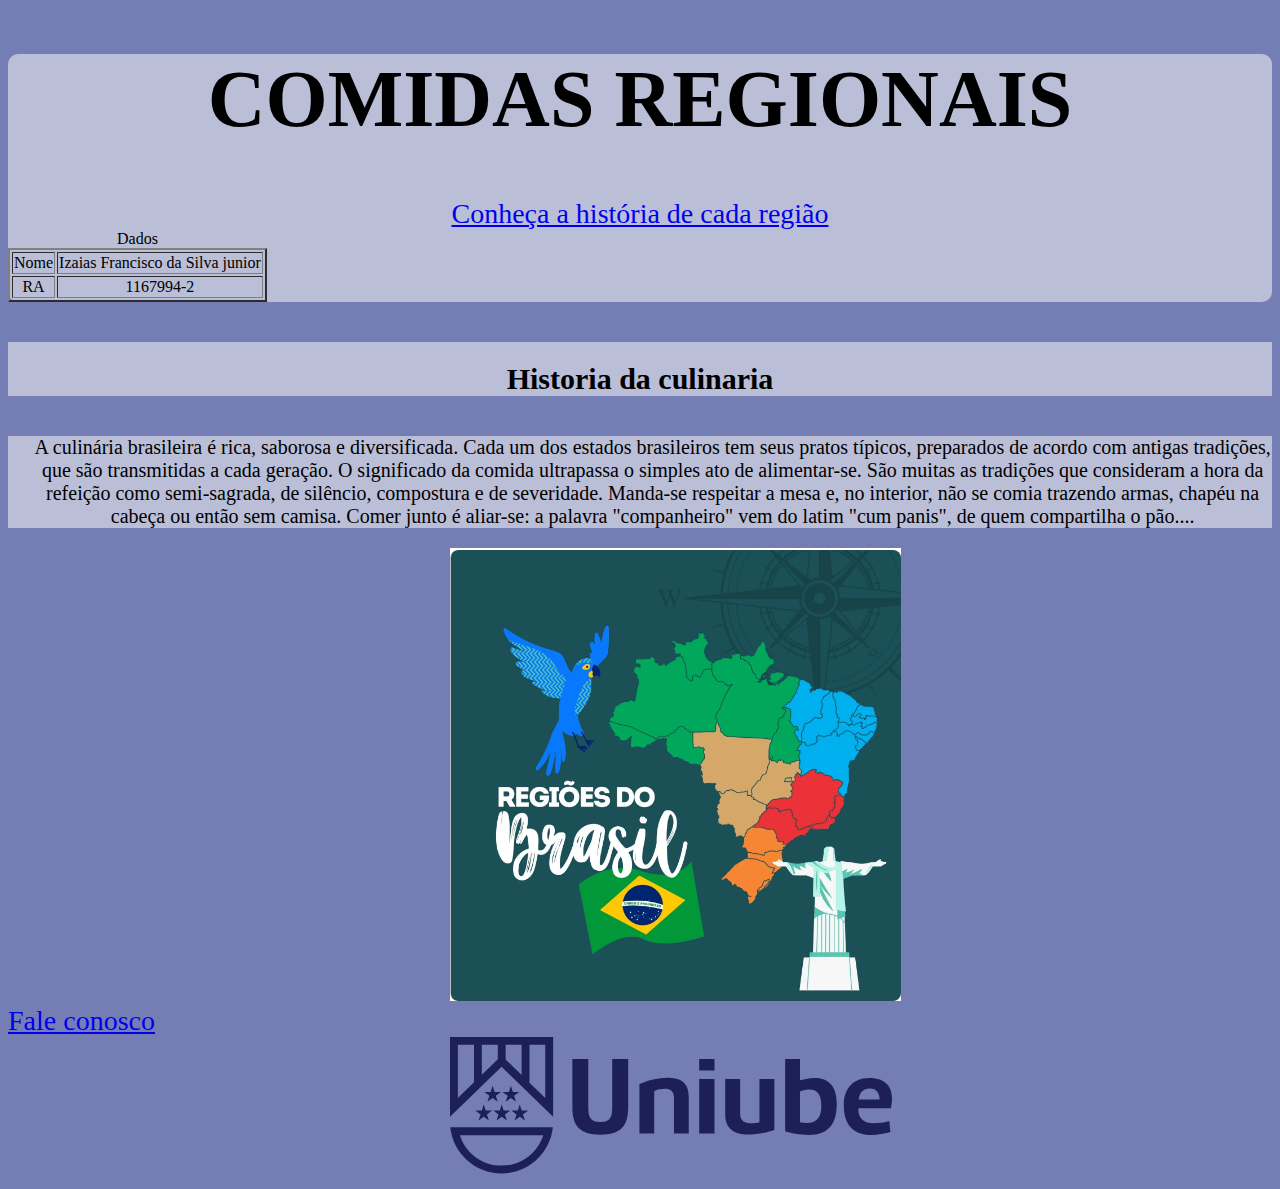
<file: Izaias Francsco da Silva Junior/index.html>
<!DOCTYPE html>
<html lang="pt-br">

<head>
    <meta charset="UTF-8">
    <meta name="viewport" content="width=device-width, initial-scale=1.0">
    <title>ACQATecnologiasParaInternet</title>
    <link rel="stylesheet" href="css/main.css">
</head>

<body>


    <header>
        <h1 style="text-align: center;">COMIDAS REGIONAIS</h1>
        <a href="links.html" target="_blank">Conheça a história de cada região</a>

        <table border="2">
            <caption>Dados</caption>

            <tr>
                <td>Nome</td>
                <td>Izaias Francisco da Silva junior</td>
            </tr>
            <tr>
                <td>RA</td>
                <td>1167994-2 </td>
            </tr>

        </table>


    </header>
    <main>

        <h4>Historia da culinaria</h4>
        <p>A culinária brasileira é rica, saborosa e diversificada. Cada um dos estados brasileiros tem seus pratos
            típicos, preparados de acordo com antigas tradições, que são transmitidas a cada geração. O significado da
            comida ultrapassa o simples ato de alimentar-se. São muitas as tradições que consideram a hora da refeição
            como semi-sagrada, de silêncio, compostura e de severidade. Manda-se respeitar a mesa e, no interior, não se
            comia trazendo armas, chapéu na cabeça ou então sem camisa. Comer junto é aliar-se: a palavra "companheiro"
            vem do latim "cum panis", de quem compartilha o pão.... </p>
        <div id="regioes">
            <img src="./imagens/principal/regioes.png"  alt="regioes">
        </div>
    </main>

    <footer>
        <a style="left: 0px;" href="falecono.html">Fale conosco</a>
        <div id="logo">
            <a href="https://uniube.br/" target="_blank"><img src="imagens/principal/uniubelogo.svg" alt="logo uniube"
                    title="ir para o site uniube"></a>
        </div>


    </footer>
</body>

</html>
</file>
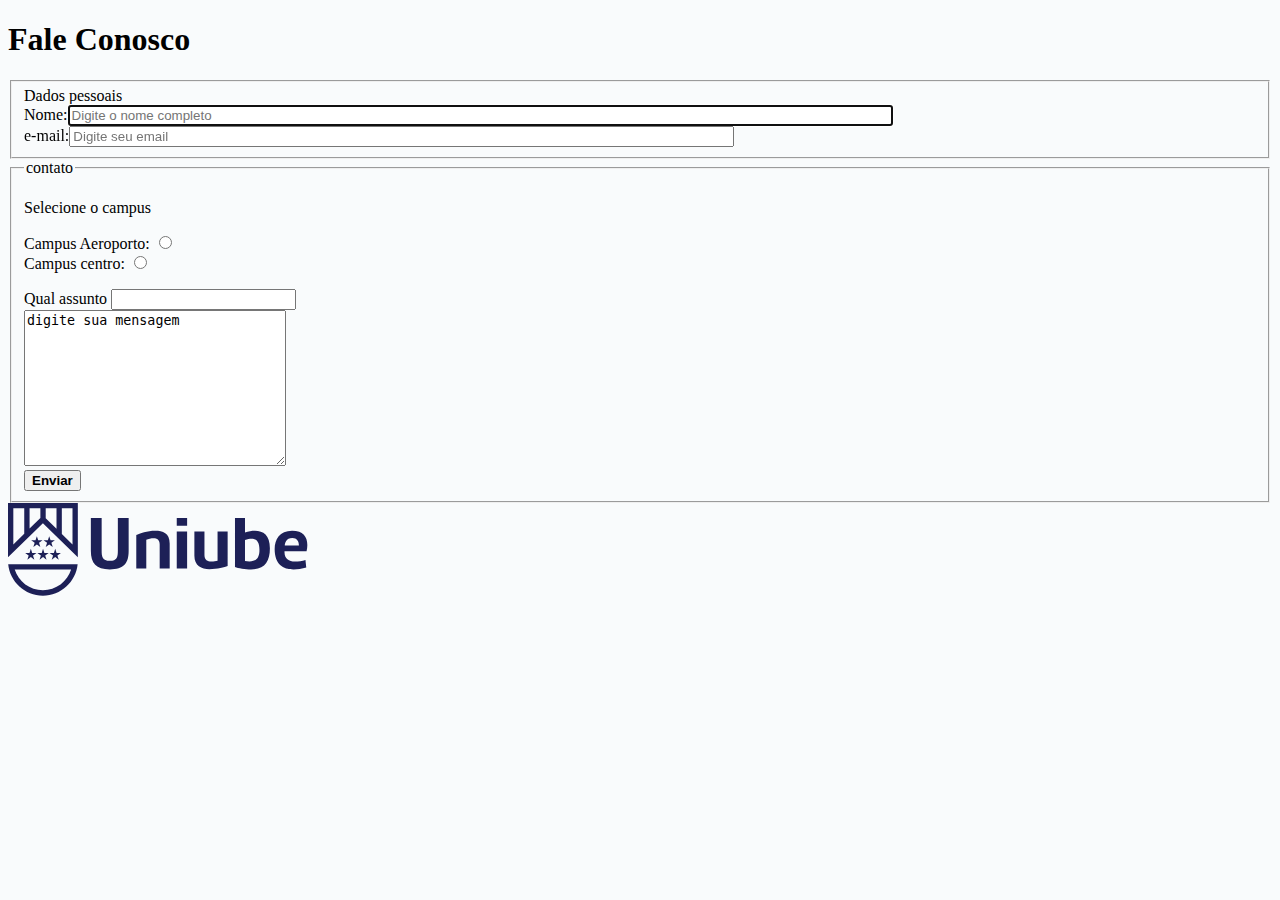
<file: Izaias Francsco da Silva Junior/falecono.html>
<!DOCTYPE html>
<html lang="pt-br">
<head>
    <meta charset="UTF-8">
    <meta name="viewport" content="width=, initial-scale=1.0">
    <title>FaleConosco</title>
</head>
<body style="background-color: rgba(246, 249, 250, 0.63);">
   <h1>Fale Conosco</h1>
   <form  method="get" action="grava.php">
    <fieldset>Dados pessoais
        <br>
    Nome:<input type="text" id="nome" size="100" maxlength="50" placeholder="Digite o nome completo" autofocus required>
    <br>
    e-mail:<input type="email" id="e-mail" size="80"
    maxlength="20"
    placeholder="Digite seu email">
    </fieldset>
    <fieldset>
        <legend>contato</legend>
        <p>Selecione o campus</p>
    <p>
	
	Campus Aeroporto: <input type="radio" name="citizenship" ><br>
	Campus centro: <input type="radio" name="citizenship" ><br>
    </p>


        <label for="estilo"> Qual assunto </label>
        <input id="estilo" name="estilo" type="text" list="listaestilos">
        <datalist id="listaestilos">Escolha entre estes:
        <option value="Reclamação"></option>
        <option value="Sugestão"></option>
        <option value="Elogio"></option>
        <option value="Denúncia"></option>
        <option value="outros"></option>
        </datalist>
        <br>
        <textarea name="mensagem" id="mensagem" cols="30" rows="10">digite sua mensagem</textarea>
        <br>
        <button type="button" onclick="alert('mensagem enviada com sucesso.')">
            <strong>Enviar</strong>
            </button>
            <br>
        </fieldset>
        
   </form>

   <footer>
    <a href="https://uniube.br/" target="_blank" ><img style="width: 300px;" src="imagens/principal/uniubelogo.svg" alt="logo uniube"  title="ir para o site uniube"  ></a>
        
   </footer>

</body>
</html>
</file>
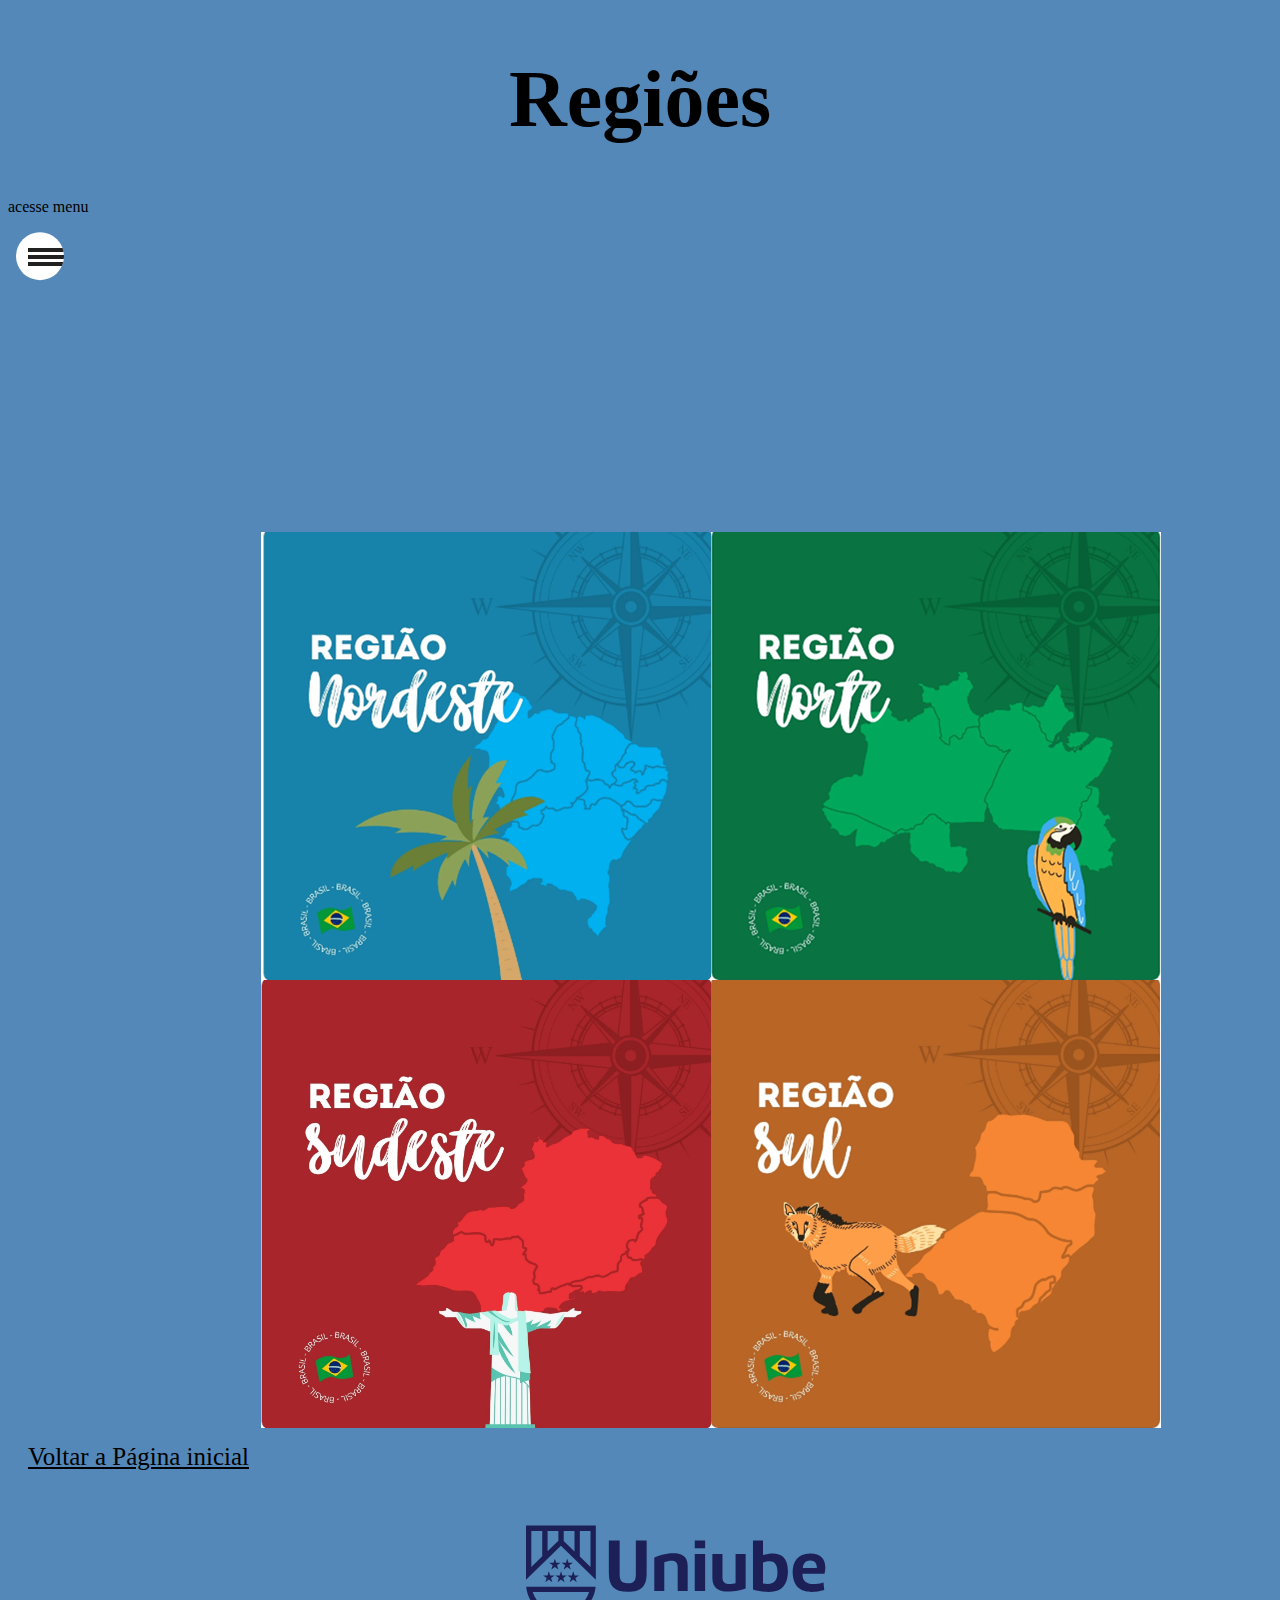
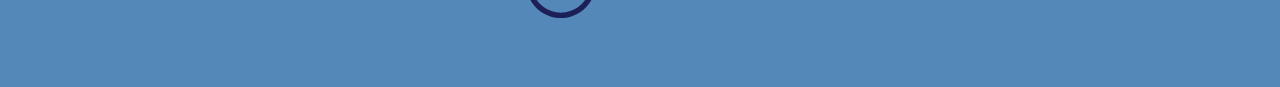
<file: Izaias Francsco da Silva Junior/links.html>
<!DOCTYPE html>
<html lang="pt-br">
<head>
    <meta charset="UTF-8">
    <meta name="viewport" content="width=device-width, initial-scale=1.0">
    <title>links</title> 
    <link rel="stylesheet" href="css/links.css">
</head>
<body>
    <header>
        <h1 style="text-align: center;"> Regiões</h1>

        <p>acesse menu</p>
        <nav>
            <div class="navicon">
              <div></div>
            </div> 

            <a href="norte.html" target="_blank">Norte</a> 
            <a href="nordeste.html" target="_blank">Nordeste</a> 
            <a href="sul.html" target="_blank">Sul</a> 
            <a href="sudeste.html" target="_blank">Sudeste</a> 
            <a href="imgens.html" target="_blank">Galeria</a> 
           
          </nav> 
    </header>
    <main>
   <img src="imagens/principal/bloco.png"  alt="regioes">
    </main>
    <footer>
        <a href="index.html">Voltar a Página inicial</a>
       <div id="footer"> <a href="https://uniube.br/" target="_blank" ><img style="height: 180px;" src="imagens/principal/uniubelogo.svg" alt="logo uniube" title="ir para o site uniube" width="300" >  </a></div>
    </footer>
</body>
</html>
</file>
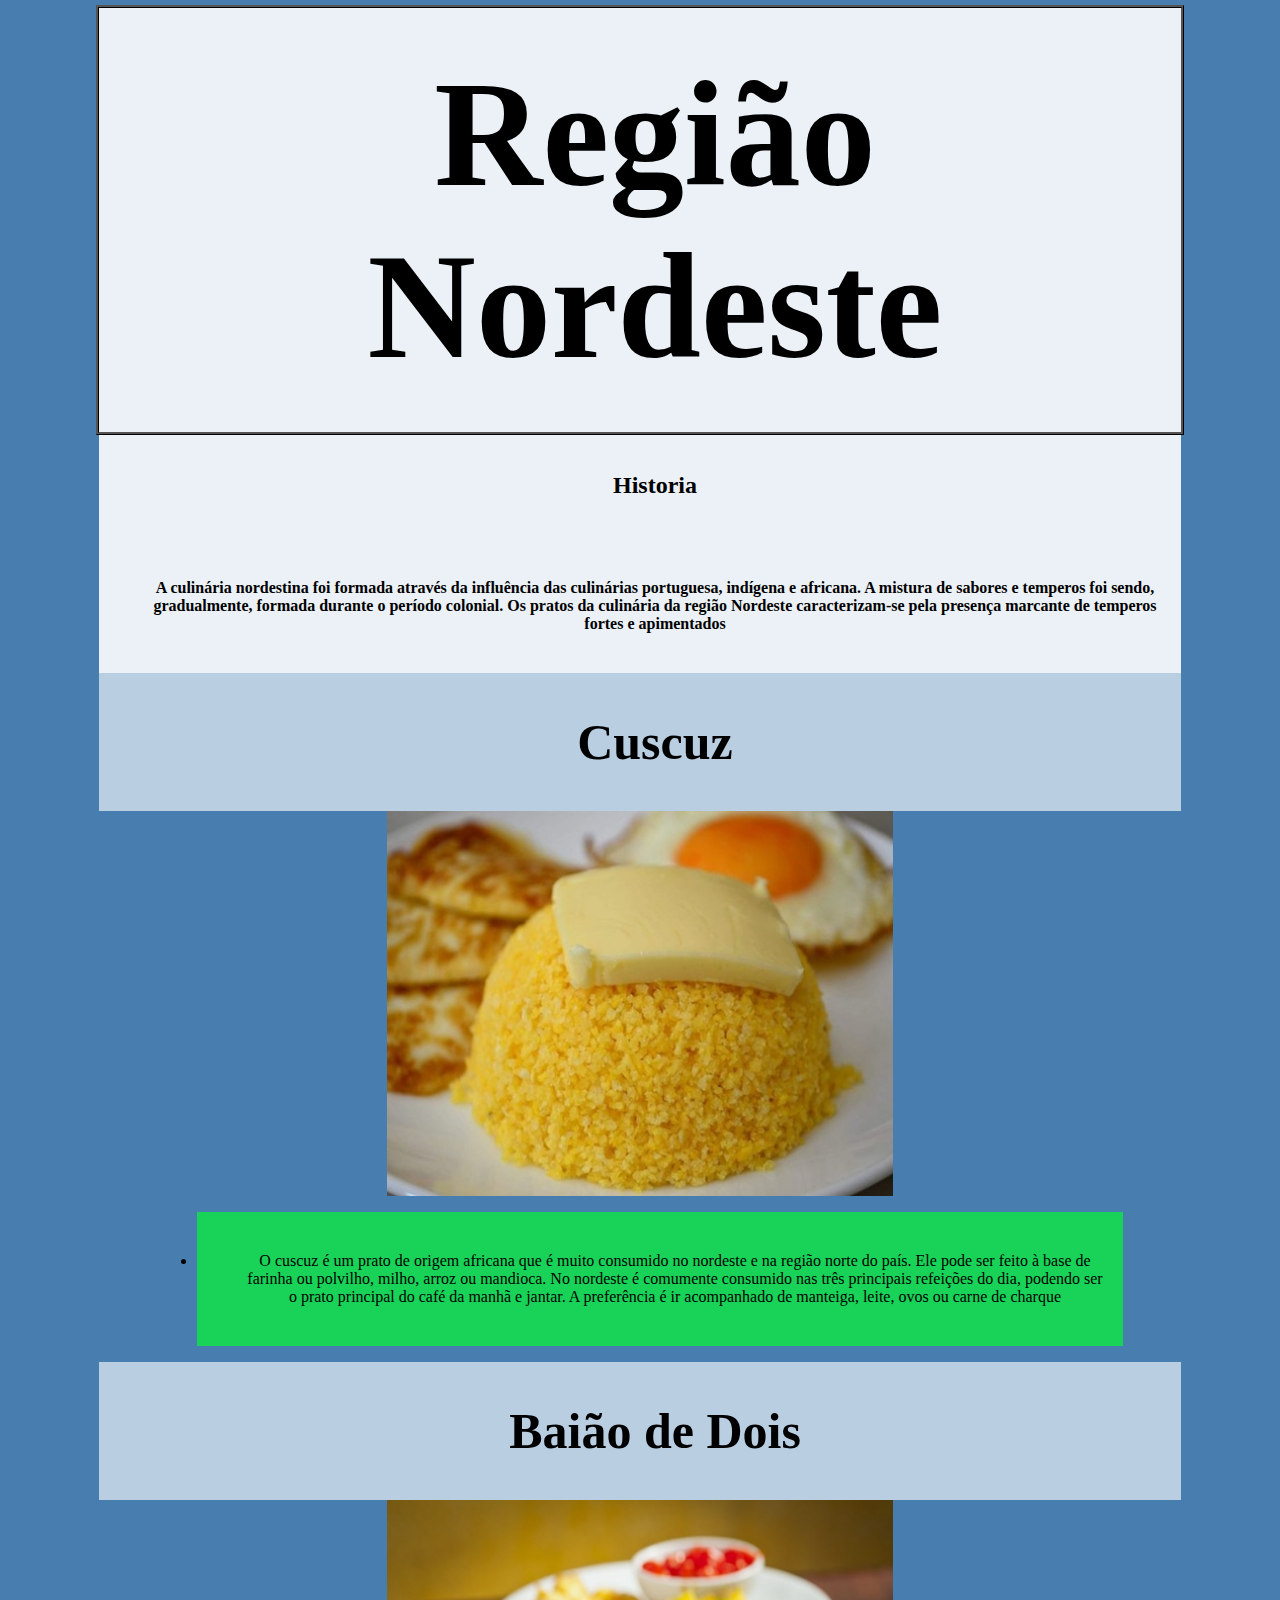
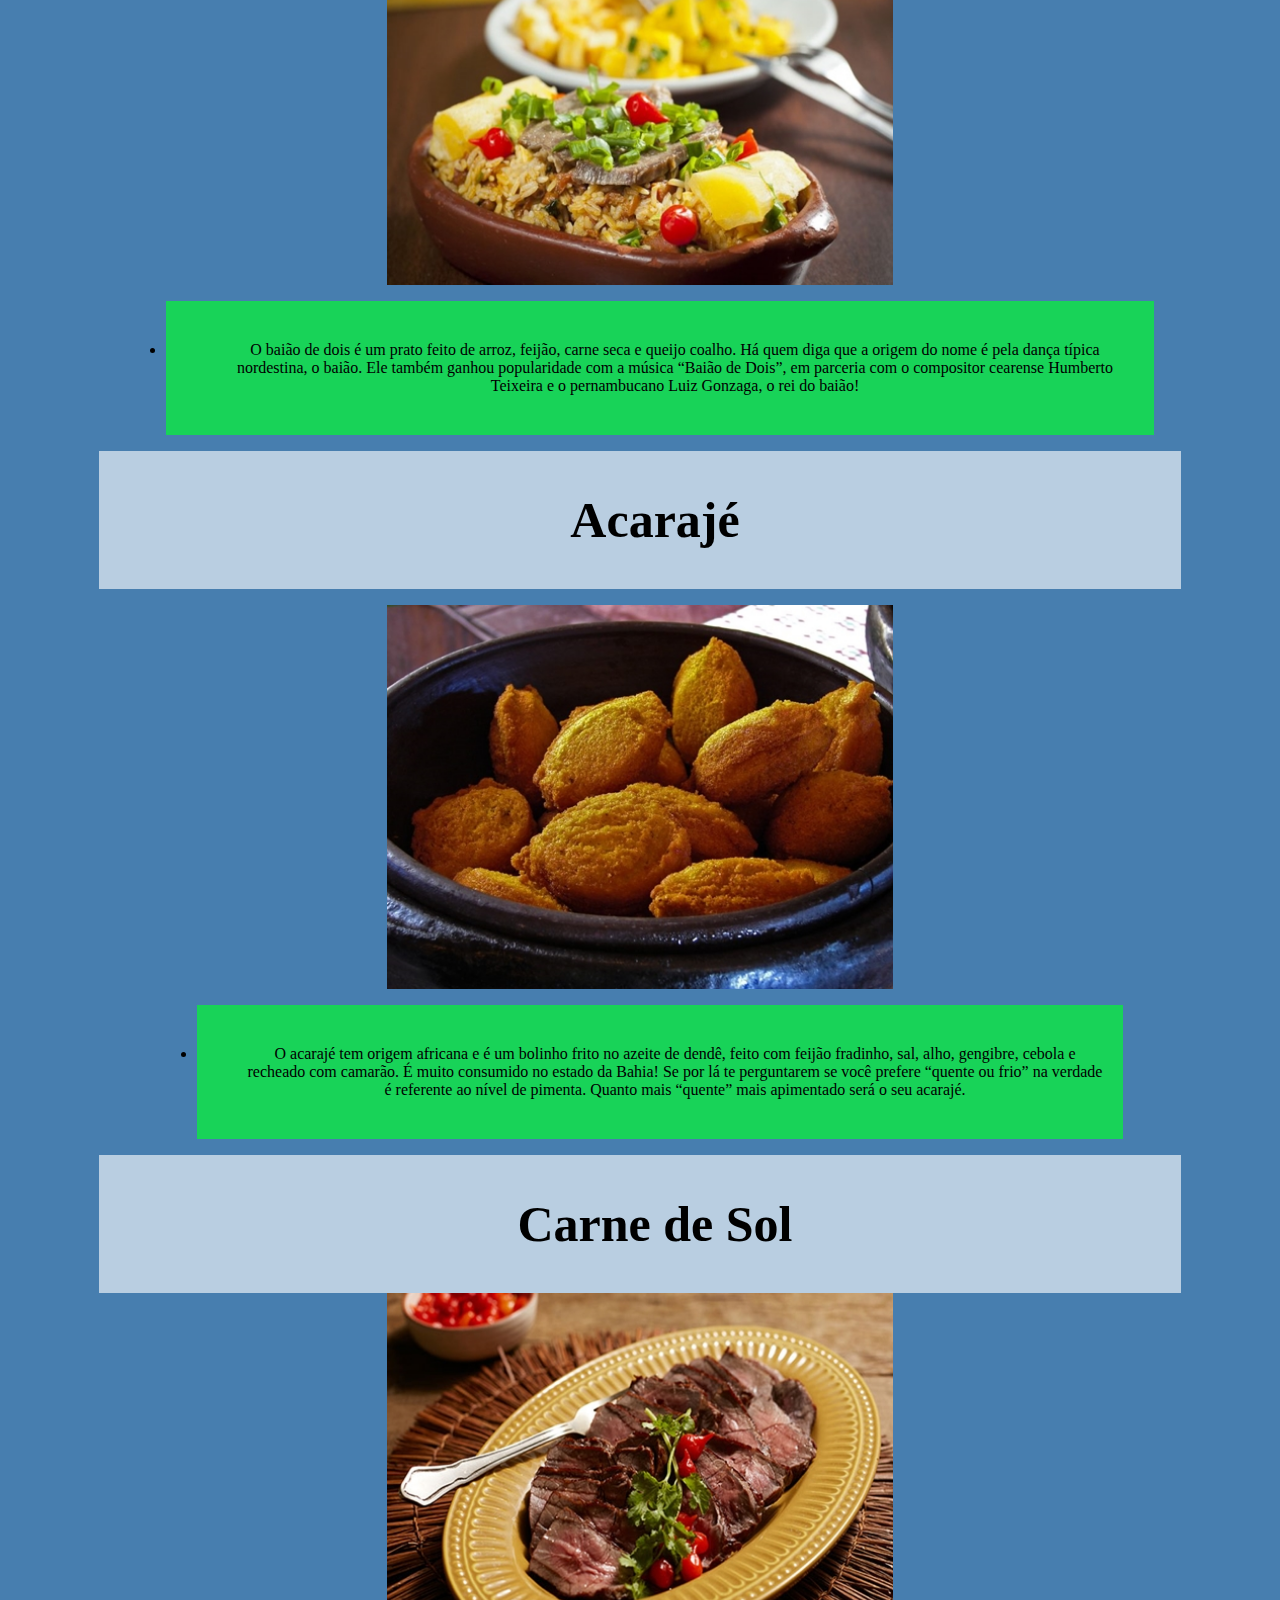
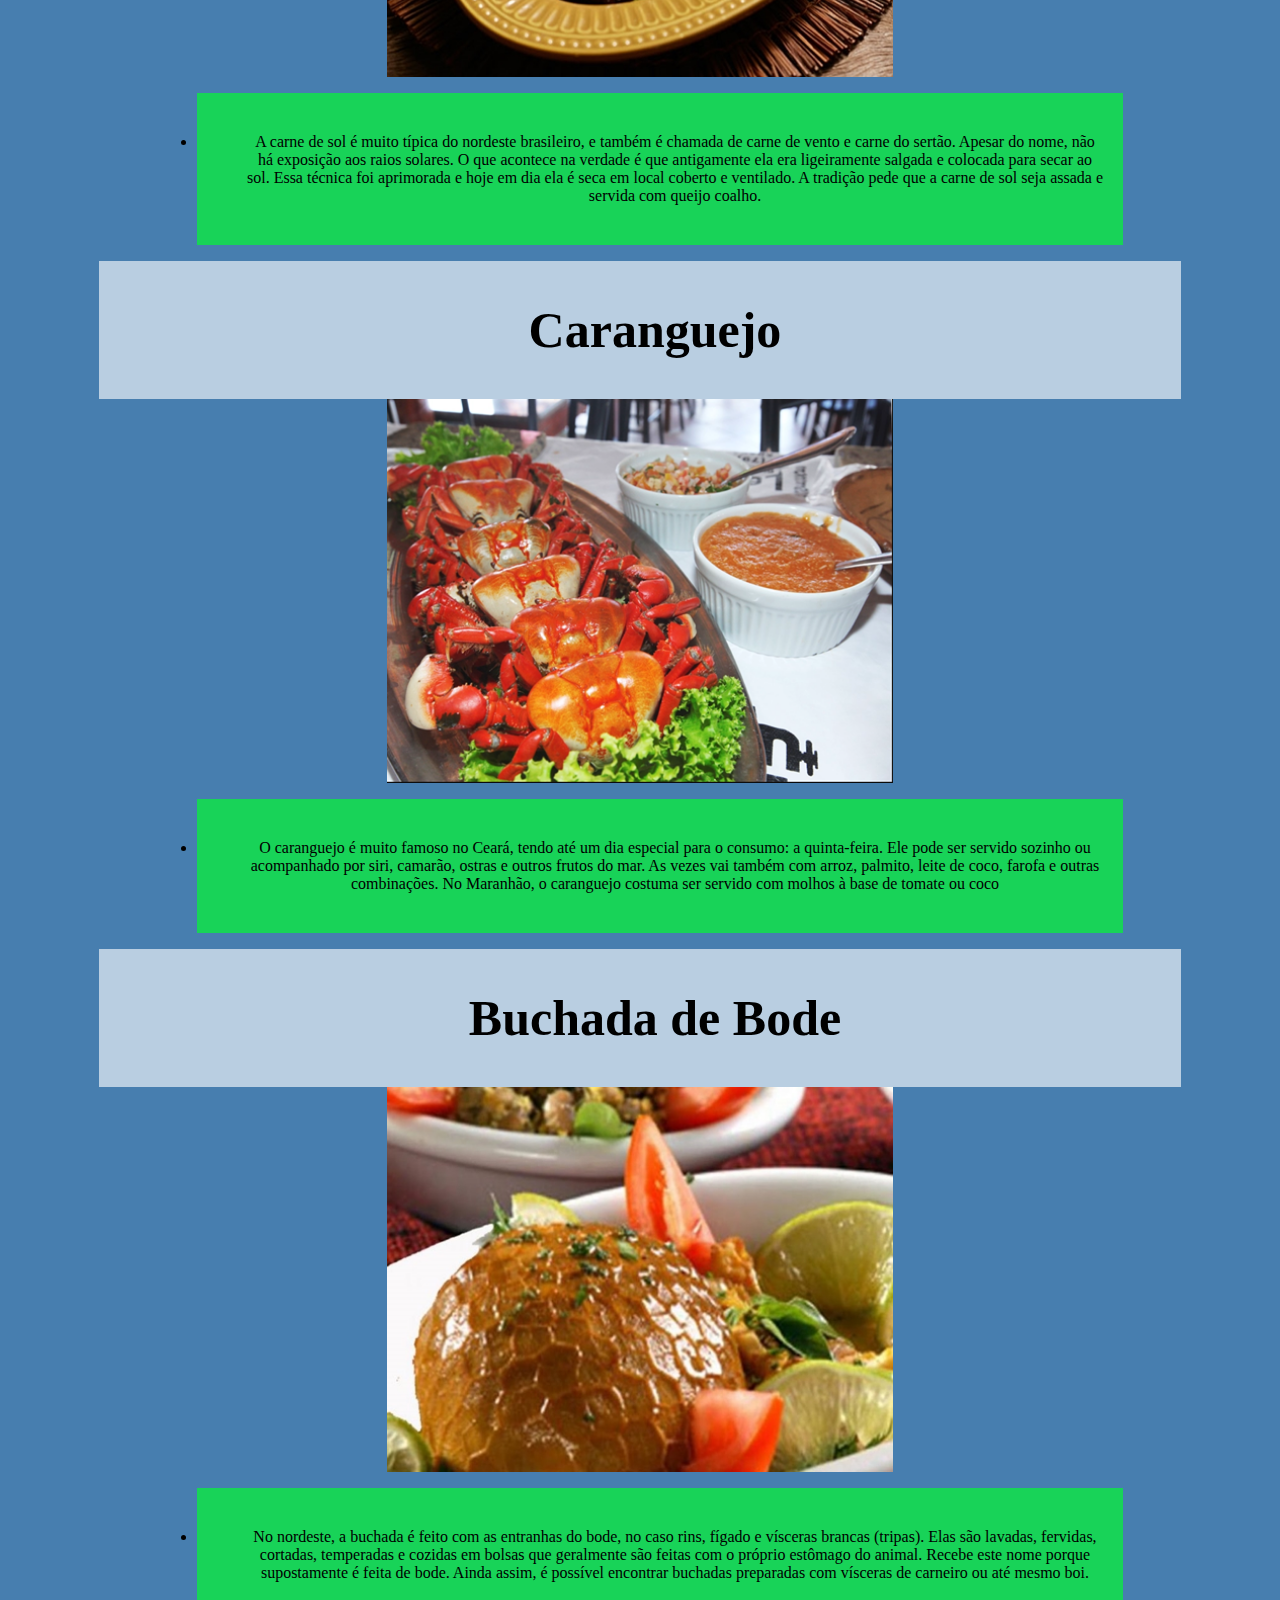
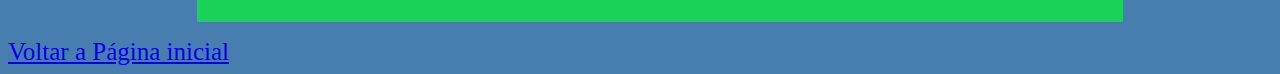
<file: Izaias Francsco da Silva Junior/nordeste.html>
<!DOCTYPE html>
<html lang="pt-br">

<head>
  <meta charset="UTF-8">
  <meta name="viewport" content="width=device-width, initial-scale=1.0">
  <title>RegiaoNordeste</title>
  <link rel="stylesheet" href="css/nod.css">
</head>

<body style="background-color: rgb(71, 126, 175);">
  <header>
    <h1 style="text-align: center;">Região Nordeste</h1>
    <h2 style="text-align: center;"> Historia </h2>
    <h4 style="text-align: center; left: 100%;
        ;">A culinária nordestina foi formada através da influência das culinárias portuguesa, indígena e africana. A
      mistura de sabores e temperos foi sendo, gradualmente, formada durante o período colonial. Os pratos da culinária
      da região Nordeste caracterizam-se pela presença marcante de temperos fortes e apimentados</h4>

  </header>
  <main>
    <h3 style="text-align: center;">Cuscuz</h3>
    <img src="imagens/nordeste/cuscuz.jpg" alt="Cuscuz">
    <ul>
      <li>O cuscuz é um prato de origem africana que é muito consumido no nordeste e na região norte do país. Ele pode
        ser feito à base de farinha ou polvilho, milho, arroz ou mandioca. No nordeste é comumente consumido nas três
        principais refeições do dia, podendo ser o prato principal do café da manhã e jantar. A preferência é ir
        acompanhado de manteiga, leite, ovos ou carne de charque
    </ul>

    <h3 style="text-align: center ;">Baião de Dois</h3>
    <img src="imagens/nordeste/BaiaoDeDois.jpg" alt="Baiãodedois">
    <ul>
      <li style="width: 75%;">O baião de dois é um prato feito de arroz, feijão, carne seca e queijo coalho. Há quem
        diga que a origem do nome é pela dança típica nordestina, o baião. Ele também ganhou popularidade com a música
        “Baião de Dois”, em parceria com o compositor cearense Humberto Teixeira e o pernambucano Luiz Gonzaga, o rei do
        baião!</li>
    </ul>
    <h3 style="text-align: center;">Acarajé</h3>
    <p><img src="./imagens/nordeste/acaraje.jpg" alt="acarajé"></p>
    <ul>
      <li>O acarajé tem origem africana e é um bolinho frito no azeite de dendê, feito com feijão fradinho, sal, alho,
        gengibre, cebola e recheado com camarão. É muito consumido no estado da Bahia! Se por lá te perguntarem se você
        prefere “quente ou frio” na verdade é referente ao nível de pimenta. Quanto mais “quente” mais apimentado será o
        seu acarajé.

      </li>
    </ul>
    <h3 style="text-align: center;">Carne de Sol</h3>
    <img src="imagens/nordeste/CarneDeSol.jpg" alt="Carne de sol" id="imgpos">
    <ul>
      <li>A carne de sol é muito típica do nordeste brasileiro, e também é chamada de carne de vento e carne do sertão.
        Apesar do nome, não há exposição aos raios solares. O que acontece na verdade é que antigamente ela era
        ligeiramente salgada e colocada para secar ao sol. Essa técnica foi aprimorada e hoje em dia ela é seca em local
        coberto e ventilado.

        A tradição pede que a carne de sol seja assada e servida com queijo coalho.
      </li>
    </ul>

    <h3 style="text-align: center;">Caranguejo</h3>
    <img src="imagens/nordeste/Captura.png" alt="caranguejo">
    <ul>
      <li>O caranguejo é muito famoso no Ceará, tendo até um dia especial para o consumo: a quinta-feira. Ele pode ser
        servido sozinho ou acompanhado por siri, camarão, ostras e outros frutos do mar. As vezes vai também com arroz,
        palmito, leite de coco, farofa e outras combinações. No Maranhão, o caranguejo costuma ser servido com molhos à
        base de tomate ou coco</li>
    </ul>
    <h3 style="text-align: center;">Buchada de Bode</h3>
    <img src="./imagens/nordeste/buchada.jpg" alt="buchada de bode">
    <ul>
      <li>No nordeste, a buchada é feito com as entranhas do bode, no caso rins, fígado e vísceras brancas (tripas).
        Elas são lavadas, fervidas, cortadas, temperadas e cozidas em bolsas que geralmente são feitas com o próprio
        estômago do animal. Recebe este nome porque supostamente é feita de bode. Ainda assim, é possível encontrar
        buchadas preparadas com vísceras de carneiro ou até mesmo boi.
      </li>
    </ul>
  </main>
  <footer>
    <a href="index.html">Voltar a Página inicial</a>
  </footer>
</body>

</html>
</file>
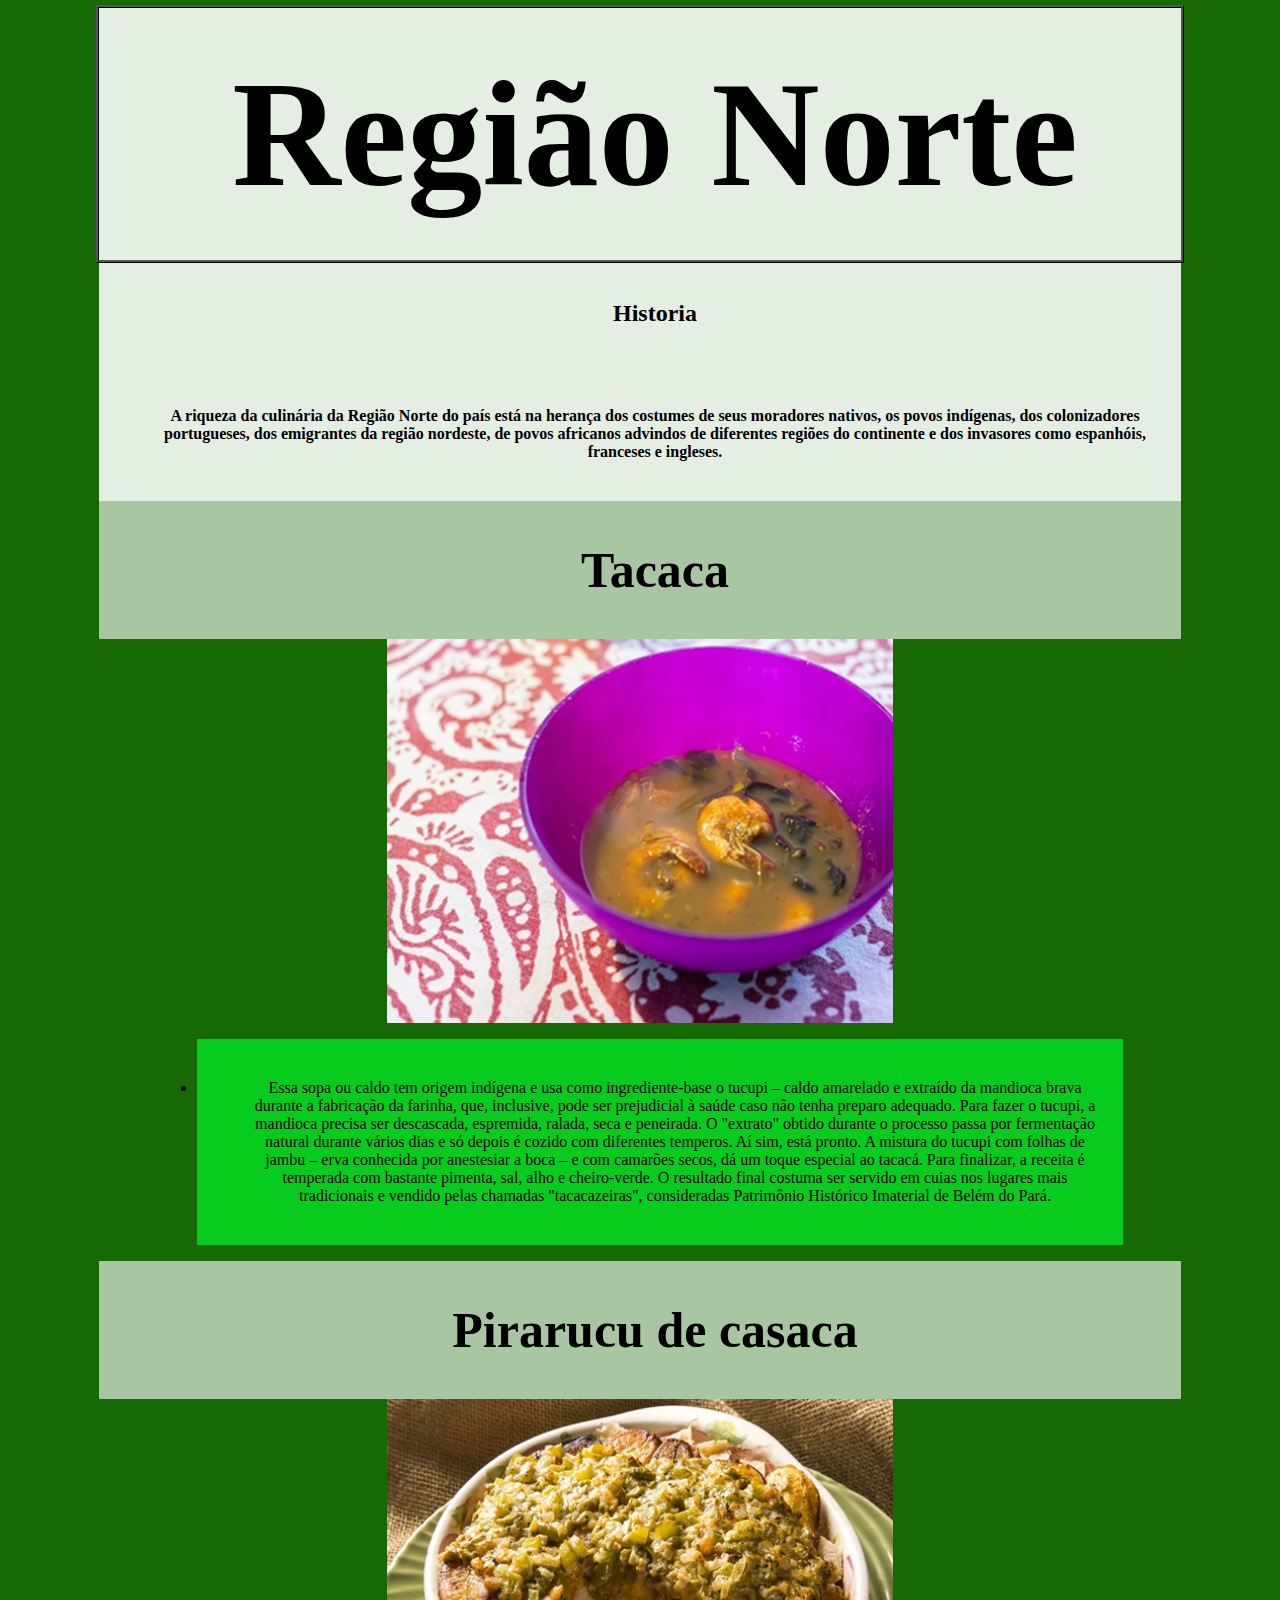
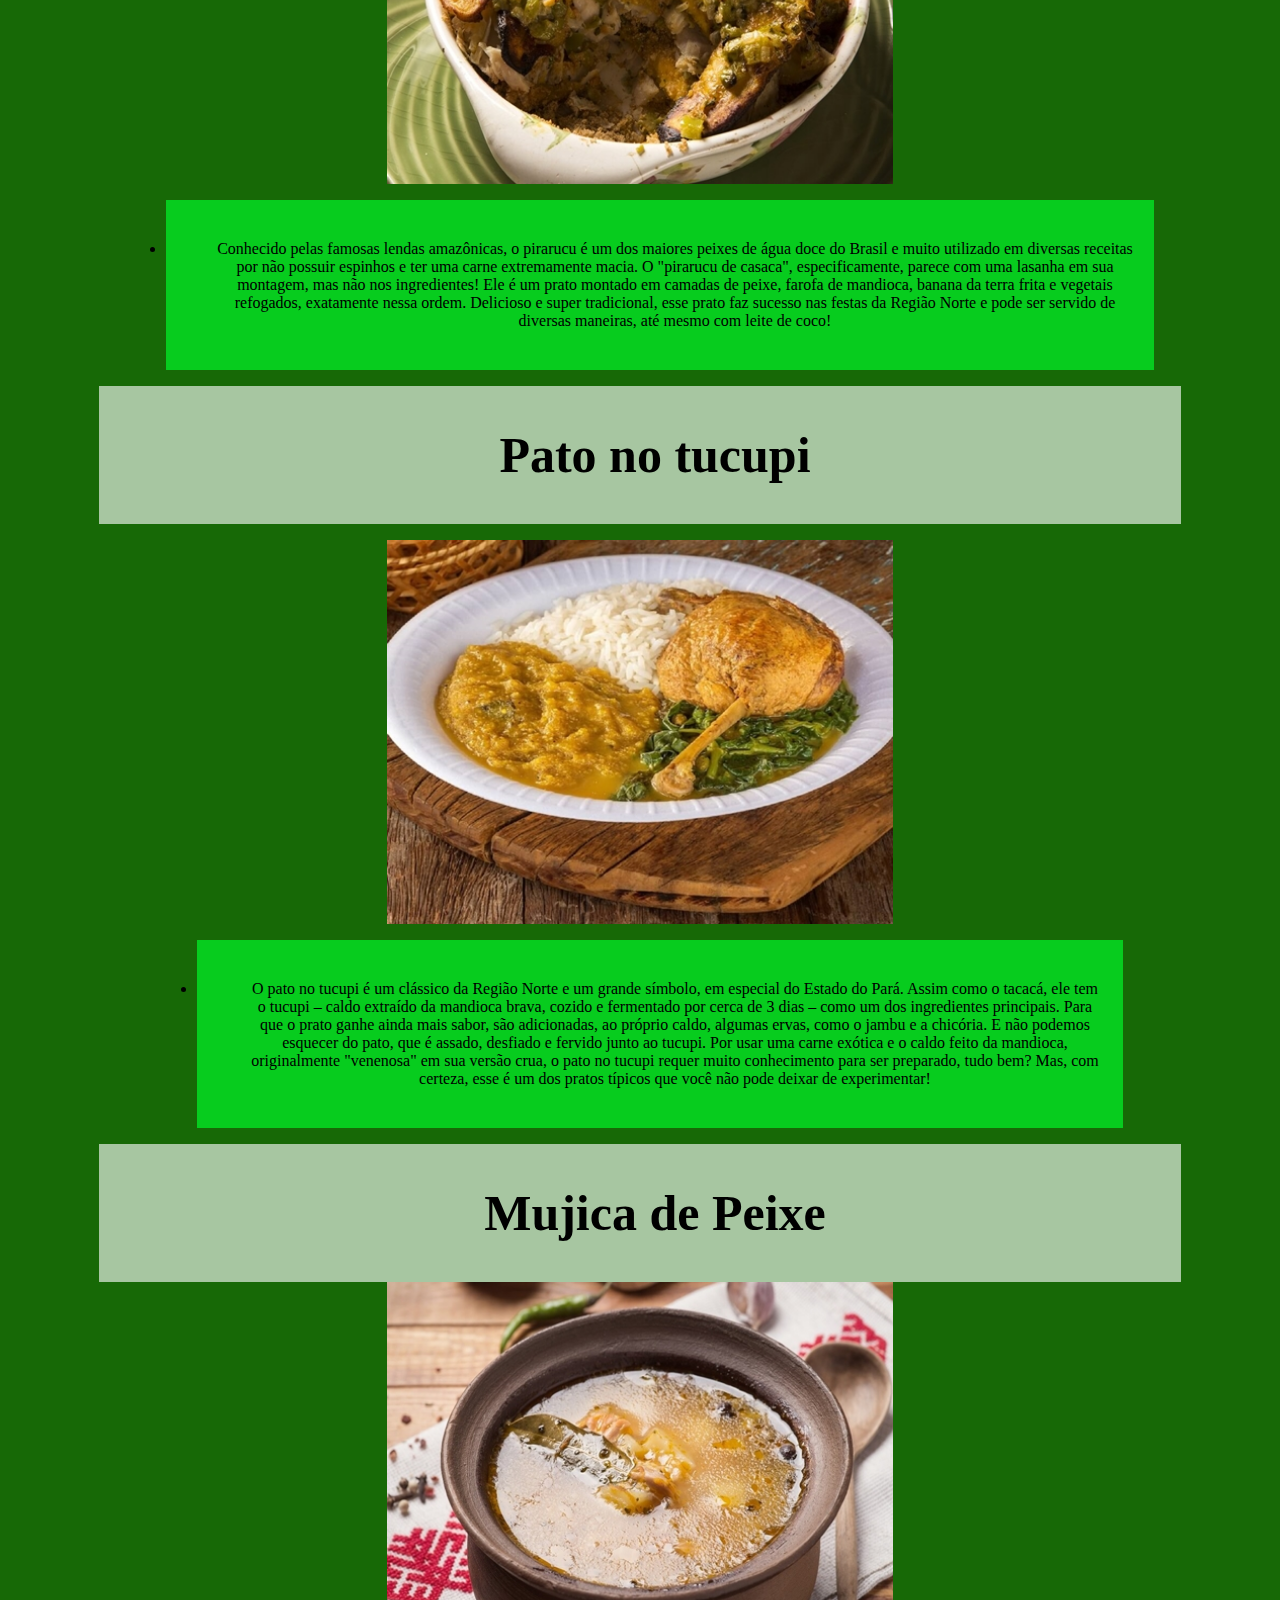
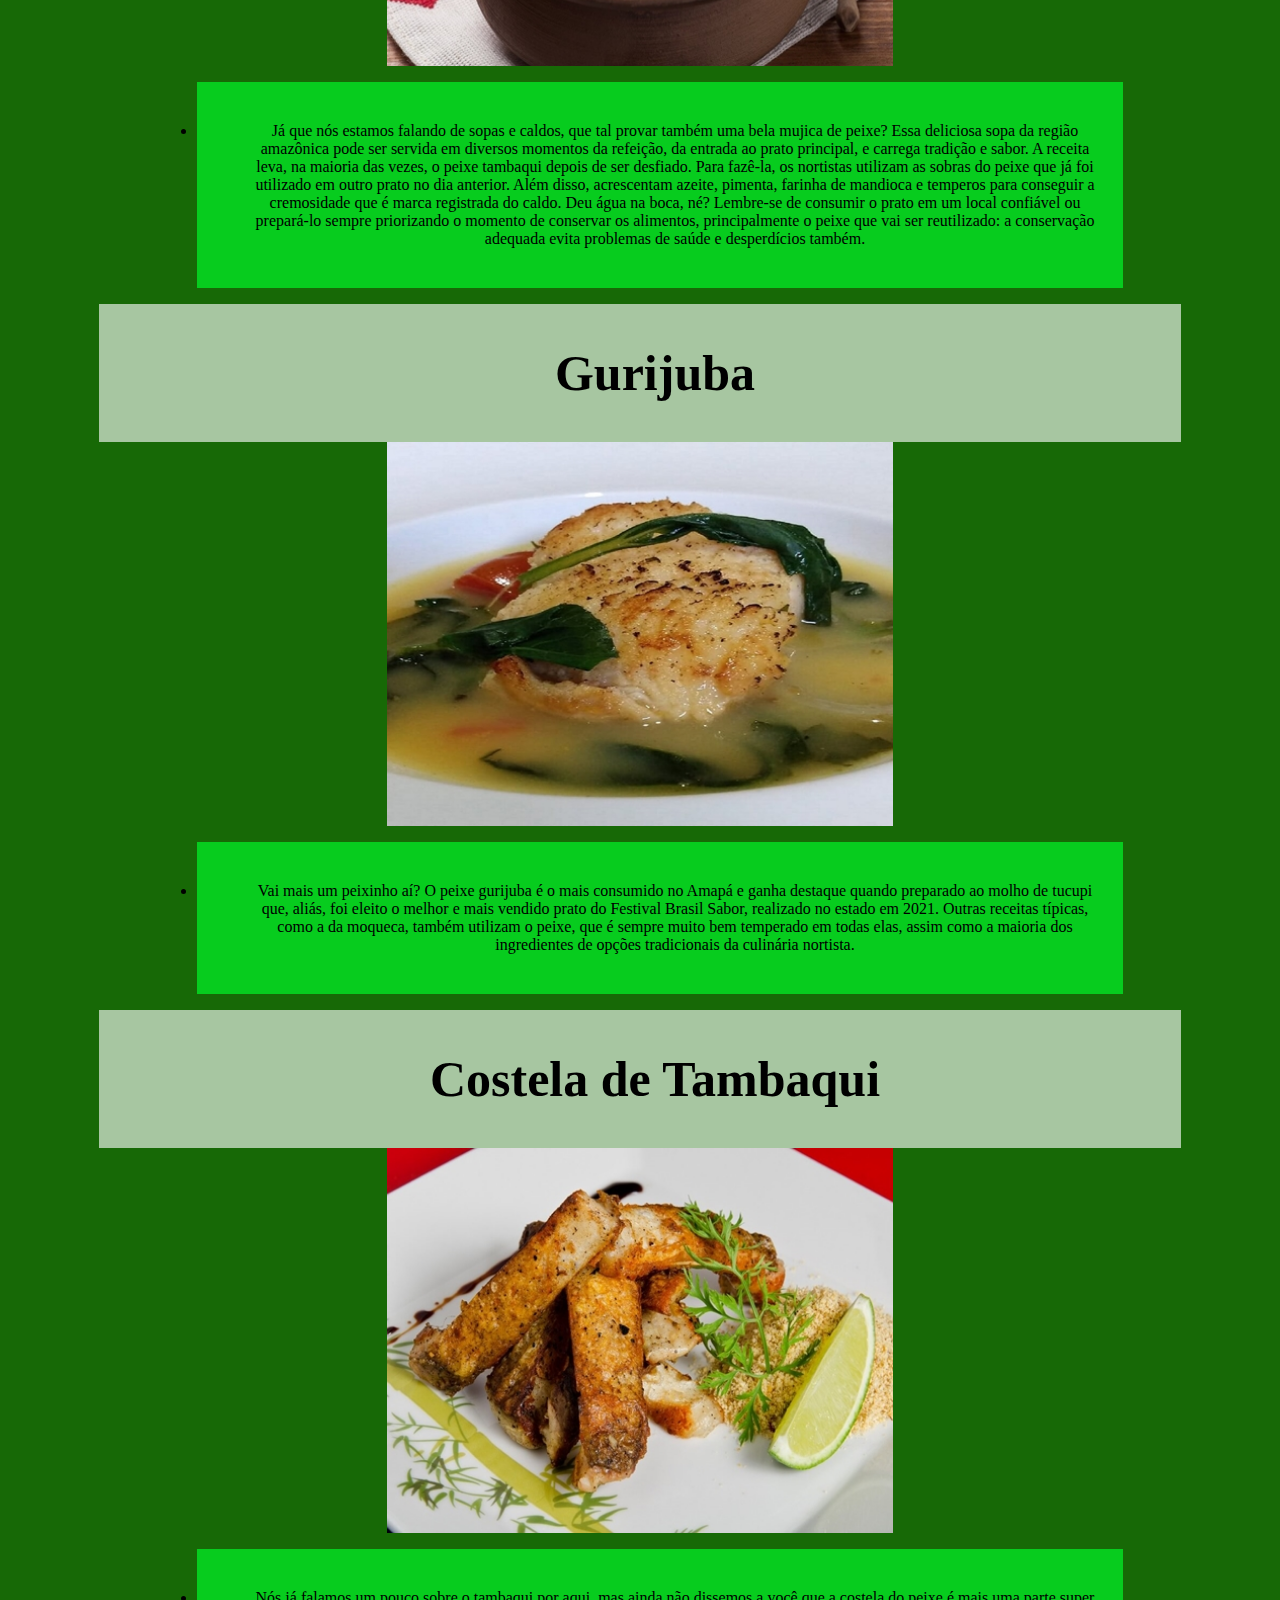
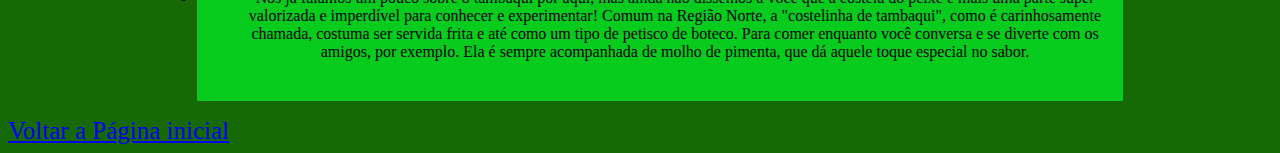
<file: Izaias Francsco da Silva Junior/norte.html>
<!DOCTYPE html>
<html lang="pt-br">

<head>
    <meta charset="UTF-8">
    <meta name="viewport" content="width=device-width, initial-scale=1.0">
    <title>RegiaoNorte</title>
    <link rel="stylesheet" href="css/nor.css">
</head>

<body style="background-color:rgb(23, 105, 6);">
    <header>
        <h1 style="text-align: center;">Região Norte</h1>
        <h2 style="text-align: center;"> Historia </h2>
        <h4 style="text-align: center; left: 100%;
        ;">A riqueza da culinária da Região Norte do país está na herança dos costumes de seus moradores nativos, os
            povos indígenas, dos colonizadores portugueses, dos emigrantes da região nordeste, de povos africanos
            advindos de diferentes regiões do continente e dos invasores como espanhóis, franceses e ingleses.</h4>

    </header>
    <main>
        <h3 style="text-align: center;">Tacaca</h3>
        <img src="imagens/norte/tacaca.jpg" alt="Tacaca">
        <ul>
            <li>Essa sopa ou caldo tem origem indígena e usa como ingrediente-base o tucupi – caldo amarelado e extraído
                da mandioca brava durante a fabricação da farinha, que, inclusive, pode ser prejudicial à saúde caso não
                tenha preparo adequado.

                Para fazer o tucupi, a mandioca precisa ser descascada, espremida, ralada, seca e peneirada. O "extrato"
                obtido durante o processo passa por fermentação natural durante vários dias e só depois é cozido com
                diferentes temperos. Aí sim, está pronto.

                A mistura do tucupi com folhas de jambu – erva conhecida por anestesiar a boca – e com camarões secos,
                dá um toque especial ao tacacá. Para finalizar, a receita é temperada com bastante pimenta, sal, alho e
                cheiro-verde.

                O resultado final costuma ser servido em cuias nos lugares mais tradicionais e vendido pelas chamadas
                "tacacazeiras", consideradas Patrimônio Histórico Imaterial de Belém do Pará.</li>
        </ul>
        <h3 style="text-align: center ;">Pirarucu de casaca</h3>
        <img src="imagens/norte/pirarucu-de-casaca.jpg" alt="Pirarucu de casaca">
        <ul>
            <li style="width: 75%;">Conhecido pelas famosas lendas amazônicas, o pirarucu é um dos maiores peixes de
                água doce do Brasil e muito utilizado em diversas receitas por não possuir espinhos e ter uma carne
                extremamente macia.

                O "pirarucu de casaca", especificamente, parece com uma lasanha em sua montagem, mas não nos
                ingredientes! Ele é um prato montado em camadas de peixe, farofa de mandioca, banana da terra frita e
                vegetais refogados, exatamente nessa ordem.

                Delicioso e super tradicional, esse prato faz sucesso nas festas da Região Norte e pode ser servido de
                diversas maneiras, até mesmo com leite de coco!</li>
        </ul>
        <h3 style="text-align: center;">Pato no tucupi</h3>
        <p><img src="imagens/norte/pato-no-tucupi.jpg" alt="pato no tucupi"></p>
        <ul>
            <li>O pato no tucupi é um clássico da Região Norte e um grande símbolo, em especial do Estado do Pará. Assim
                como o tacacá, ele tem o tucupi – caldo extraído da mandioca brava, cozido e fermentado por cerca de 3
                dias – como um dos ingredientes principais.

                Para que o prato ganhe ainda mais sabor, são adicionadas, ao próprio caldo, algumas ervas, como o jambu
                e a chicória. E não podemos esquecer do pato, que é assado, desfiado e fervido junto ao tucupi.

                Por usar uma carne exótica e o caldo feito da mandioca, originalmente "venenosa" em sua versão crua, o
                pato no tucupi requer muito conhecimento para ser preparado, tudo bem? Mas, com certeza, esse é um dos
                pratos típicos que você não pode deixar de experimentar!</li>
        </ul>
        <h3 style="text-align: center;">Mujica de Peixe</h3>
        <img src="imagens/norte/mujica-de-peixe.jpg" alt="Mujica de peixe" id="imgpos">
        <ul>
            <li>Já que nós estamos falando de sopas e caldos, que tal provar também uma bela mujica de peixe? Essa
                deliciosa sopa da região amazônica pode ser servida em diversos momentos da refeição, da entrada ao
                prato principal, e carrega tradição e sabor.

                A receita leva, na maioria das vezes, o peixe tambaqui depois de ser desfiado.

                Para fazê-la, os nortistas utilizam as sobras do peixe que já foi utilizado em outro prato no dia
                anterior. Além disso, acrescentam azeite, pimenta, farinha de mandioca e temperos para conseguir a
                cremosidade que é marca registrada do caldo. Deu água na boca, né?

                Lembre-se de consumir o prato em um local confiável ou prepará-lo sempre priorizando o momento de
                conservar os alimentos, principalmente o peixe que vai ser reutilizado: a conservação adequada evita
                problemas de saúde e desperdícios também.

            </li>
        </ul>

        <h3 style="text-align: center;">Gurijuba</h3>
        <img src="imagens/norte/gurijuba.jpg" alt="Guarijuba">
        <ul>
            <li>Vai mais um peixinho aí? O peixe gurijuba é o mais consumido no Amapá e ganha destaque quando preparado
                ao molho de tucupi que, aliás, foi eleito o melhor e mais vendido prato do Festival Brasil Sabor,
                realizado no estado em 2021.

                Outras receitas típicas, como a da moqueca, também utilizam o peixe, que é sempre muito bem temperado em
                todas elas, assim como a maioria dos ingredientes de opções tradicionais da culinária nortista.
            </li>
        </ul>
        <h3 style="text-align: center;">Costela de Tambaqui</h3>
        <img src="imagens/norte/costela-de-tambaqui.jpg" alt="Costela de tambaqui">
        <ul>
            <li>Nós já falamos um pouco sobre o tambaqui por aqui, mas ainda não dissemos a você que a costela do peixe
                é mais uma parte super valorizada e imperdível para conhecer e experimentar!

                Comum na Região Norte, a "costelinha de tambaqui", como é carinhosamente chamada, costuma ser servida
                frita e até como um tipo de petisco de boteco. Para comer enquanto você conversa e se diverte com os
                amigos, por exemplo.

                Ela é sempre acompanhada de molho de pimenta, que dá aquele toque especial no sabor.
            </li>
        </ul>
    </main>
    <footer>
        <a href="index.html">Voltar a Página inicial</a>
    </footer>
</body>

</html>
</file>
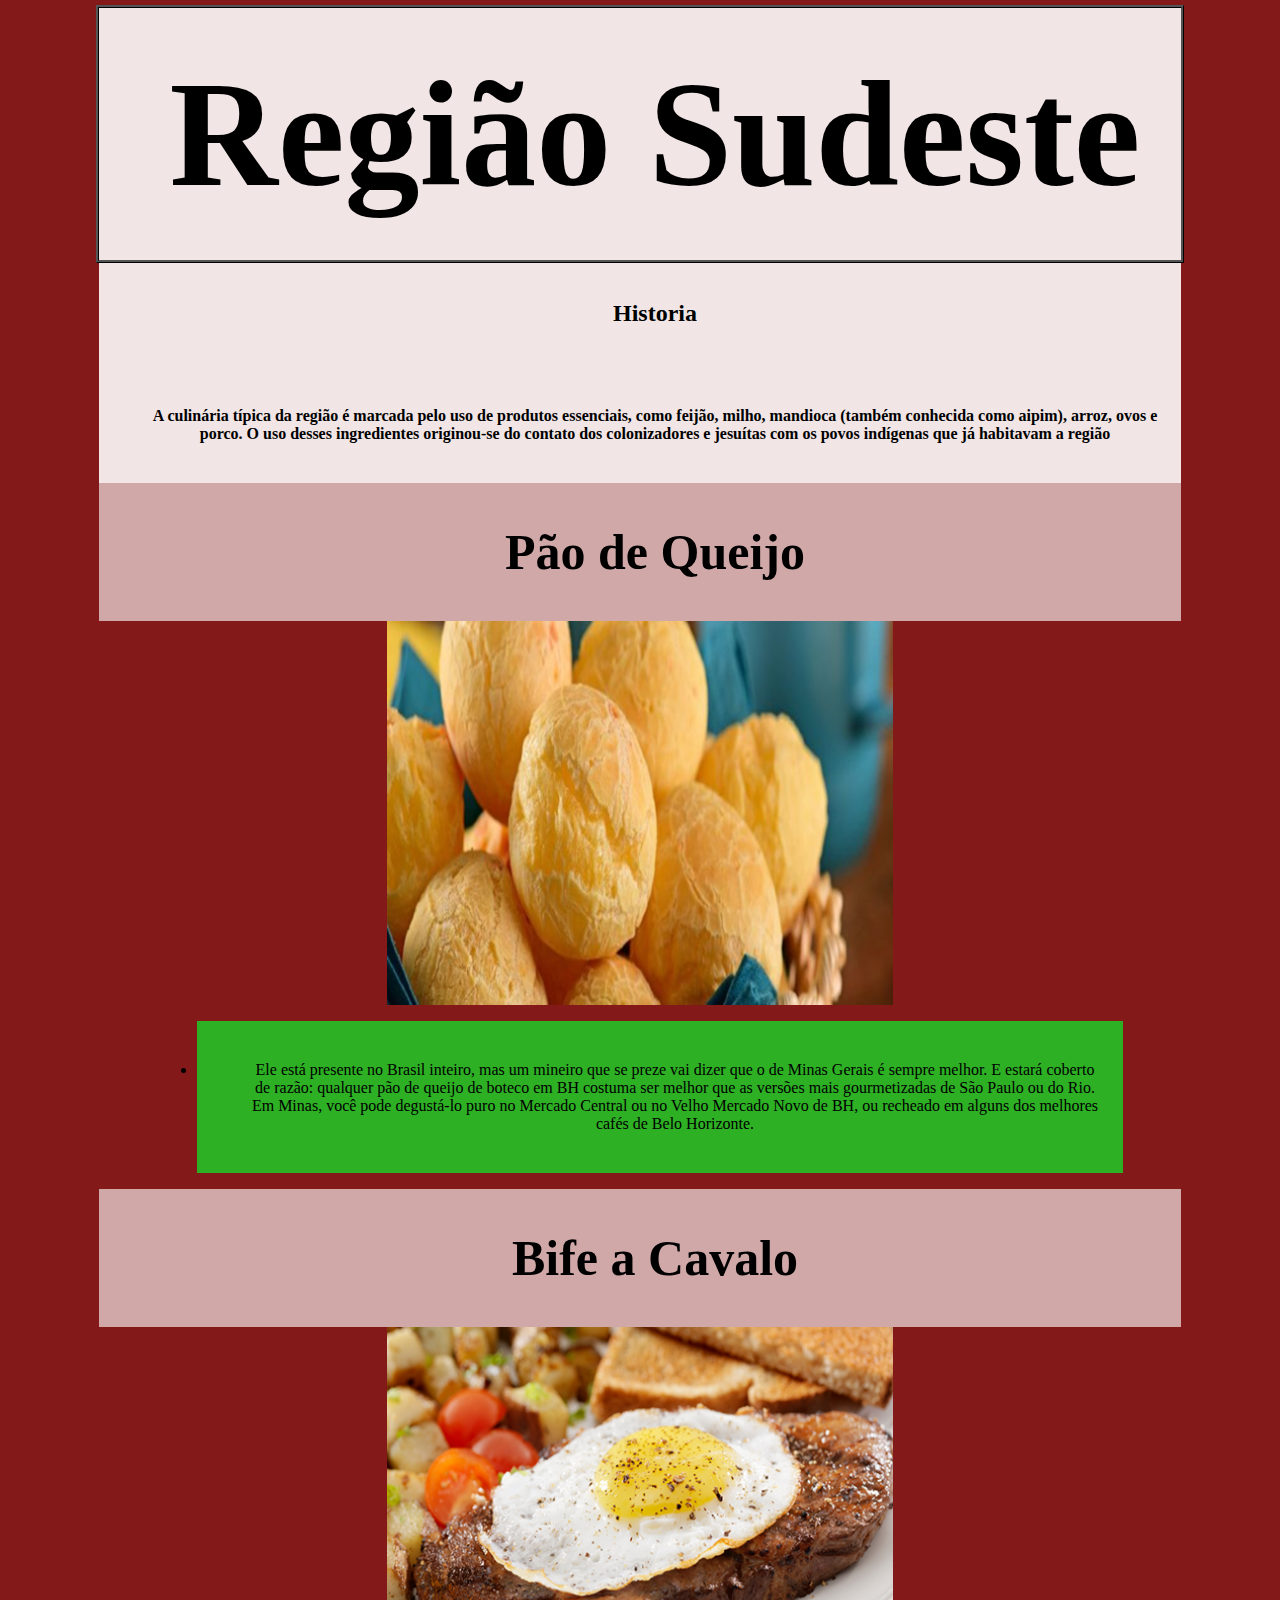
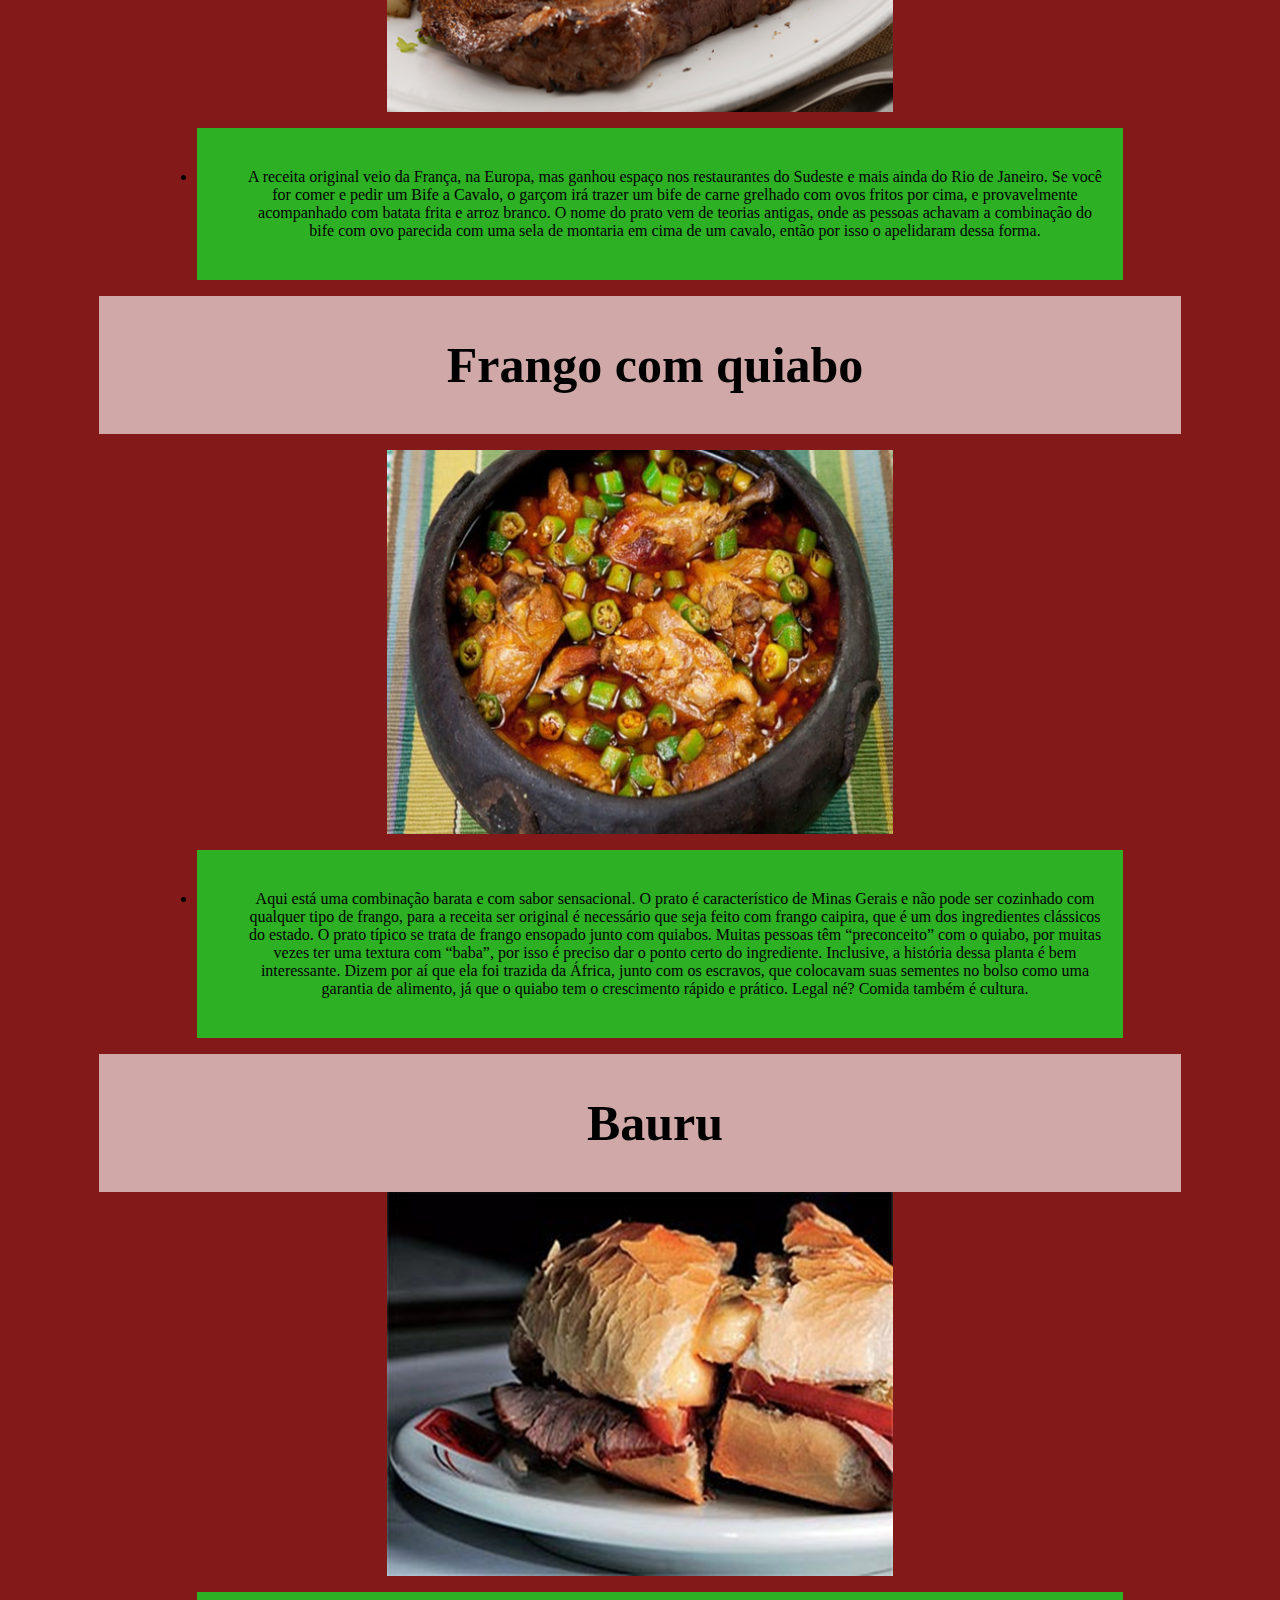
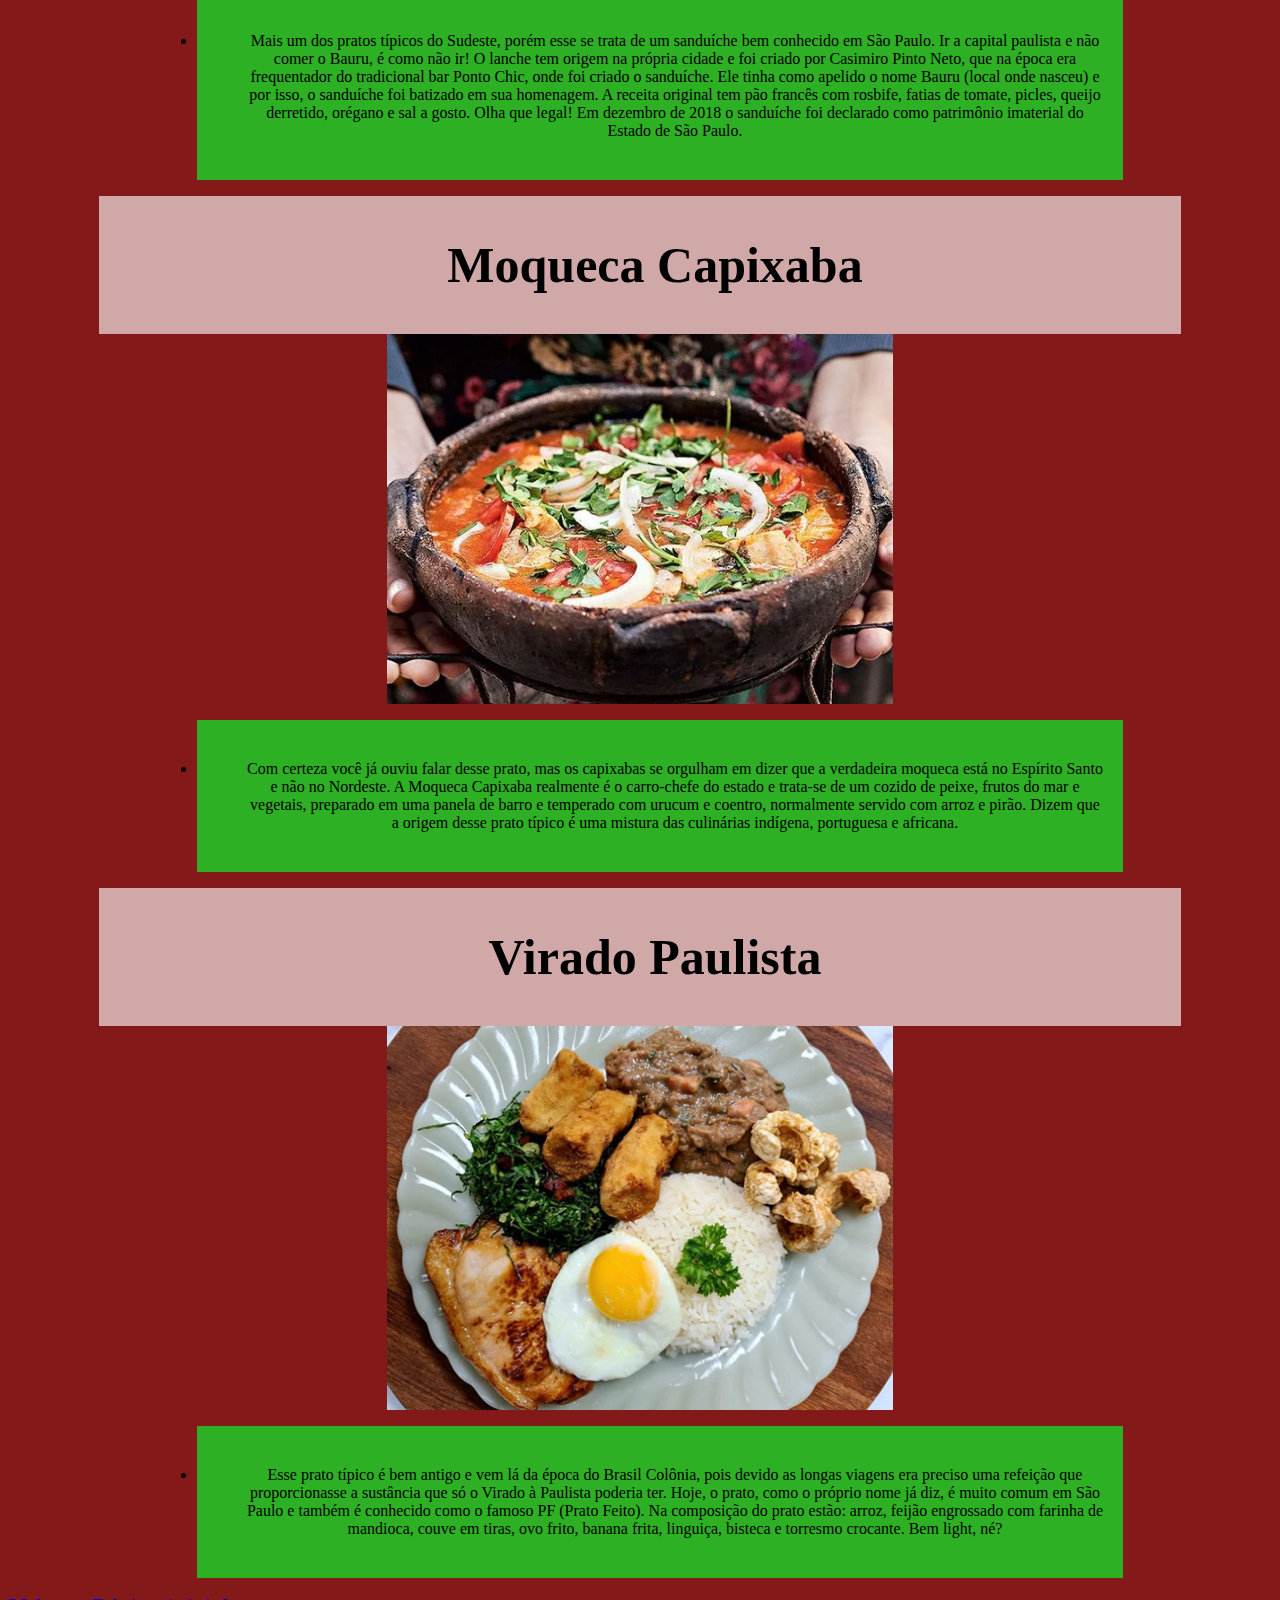
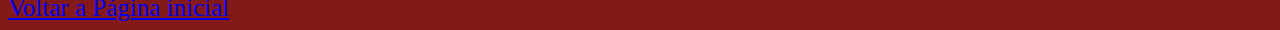
<file: Izaias Francsco da Silva Junior/sudeste.html>
<!DOCTYPE html>
<html lang="pt-br">

<head>
  <meta charset="UTF-8">
  <meta name="viewport" content="width=device-width, initial-scale=1.0">
  <title>RegiaoSudeste</title>
  <link rel="stylesheet" href="css/nor.css">
</head>

<body style="background-color: rgb(131, 25, 25);">
  <header>
    <h1 style="text-align: center;">Região Sudeste</h1>
    <h2 style="text-align: center;"> Historia </h2>
    <h4 style="text-align: center; left: 100%;
        ;">A culinária típica da região é marcada pelo uso de produtos essenciais, como feijão, milho, mandioca (também
      conhecida como aipim), arroz, ovos e porco. O uso desses ingredientes originou-se do contato dos colonizadores e
      jesuítas com os povos indígenas que já habitavam a região</h4>

  </header>
  <main>
    <h3 style="text-align: center;">Pão de Queijo</h3>
    <img src="imagens/sudeste/DesingSem.png" alt="Pão de queijo">
    <ul>
      <li>Ele está presente no Brasil inteiro, mas um mineiro que se preze vai dizer que o de Minas Gerais é sempre
        melhor. E estará coberto de razão: qualquer pão de queijo de boteco em BH costuma ser melhor que as versões mais
        gourmetizadas de São Paulo ou do Rio. Em Minas, você pode degustá-lo puro no Mercado Central ou no Velho Mercado
        Novo de BH, ou recheado em alguns dos melhores cafés de Belo Horizonte.</li>
    </ul>
    <h3 style="text-align: center ;">Bife a Cavalo</h3>
    <img src="imagens/sudeste/BIfeACavalo.png" alt="Bife a cavalo">
    <ul>
      <li>A receita original veio da França, na Europa, mas ganhou espaço nos restaurantes do Sudeste e mais ainda do
        Rio de Janeiro. Se você for comer e pedir um Bife a Cavalo, o garçom irá trazer um bife de carne grelhado com
        ovos fritos por cima, e provavelmente acompanhado com batata frita e arroz branco. O nome do prato vem de
        teorias antigas, onde as pessoas achavam a combinação do bife com ovo parecida com uma sela de montaria em cima
        de um cavalo, então por isso o apelidaram dessa forma.</li>
    </ul>
    <h3 style="text-align: center;">Frango com quiabo</h3>
    <p><img src="imagens/sudeste/FrangoComQuiabo.png" alt="Frango no quiabo"></p>
    <ul>
      <li>Aqui está uma combinação barata e com sabor sensacional. O prato é característico de Minas Gerais e não pode
        ser cozinhado com qualquer tipo de frango, para a receita ser original é necessário que seja feito com frango
        caipira, que é um dos ingredientes clássicos do estado. O prato típico se trata de frango ensopado junto com
        quiabos. Muitas pessoas têm “preconceito” com o quiabo, por muitas vezes ter uma textura com “baba”, por isso é
        preciso dar o ponto certo do ingrediente. Inclusive, a história dessa planta é bem interessante. Dizem por aí
        que ela foi trazida da África, junto com os escravos, que colocavam suas sementes no bolso como uma garantia de
        alimento, já que o quiabo tem o crescimento rápido e prático. Legal né? Comida também é cultura.
    </ul>
    <h3 style="text-align: center;">Bauru</h3>
    <img src="imagens/sudeste/bauru.png" alt="Bauru" id="imgpos">
    <ul>
      <li>Mais um dos pratos típicos do Sudeste, porém esse se trata de um sanduíche bem conhecido em São Paulo. Ir a
        capital paulista e não comer o Bauru, é como não ir! O lanche tem origem na própria cidade e foi criado por
        Casimiro Pinto Neto, que na época era frequentador do tradicional bar Ponto Chic, onde foi criado o sanduíche.
        Ele tinha como apelido o nome Bauru (local onde nasceu) e por isso, o sanduíche foi batizado em sua homenagem. A
        receita original tem pão francês com rosbife, fatias de tomate, picles, queijo derretido, orégano e sal a gosto.
        Olha que legal! Em dezembro de 2018 o sanduíche foi declarado como patrimônio imaterial do Estado de São Paulo.
      </li>
    </ul>

    <h3 style="text-align: center;">Moqueca Capixaba</h3>
    <img src="imagens/sudeste/Moqueca-capixaba-1.webp" alt="Moqueca Capixaba">
    <ul>
      <li>Com certeza você já ouviu falar desse prato, mas os capixabas se orgulham em dizer que a verdadeira moqueca
        está no Espírito Santo e não no Nordeste. A Moqueca Capixaba realmente é o carro-chefe do estado e trata-se de
        um cozido de peixe, frutos do mar e vegetais, preparado em uma panela de barro e temperado com urucum e coentro,
        normalmente servido com arroz e pirão. Dizem que a origem desse prato típico é uma mistura das culinárias
        indígena, portuguesa e africana.
      </li>
    </ul>
    <h3 style="text-align: center;">Virado Paulista</h3>
    <img src="imagens/sudeste/ViradoPaulista.png" alt="virado paulista">
    <ul>
      <li>Esse prato típico é bem antigo e vem lá da época do Brasil Colônia, pois devido as longas viagens era preciso
        uma refeição que proporcionasse a sustância que só o Virado à Paulista poderia ter. Hoje, o prato, como o
        próprio nome já diz, é muito comum em São Paulo e também é conhecido como o famoso PF (Prato Feito). Na
        composição do prato estão: arroz, feijão engrossado com farinha de mandioca, couve em tiras, ovo frito, banana
        frita, linguiça, bisteca e torresmo crocante. Bem light, né?</li>
    </ul>
  </main>
  <footer>
    <a href="index.html">Voltar a Página inicial</a>
  </footer>
</body>

</html>
</file>
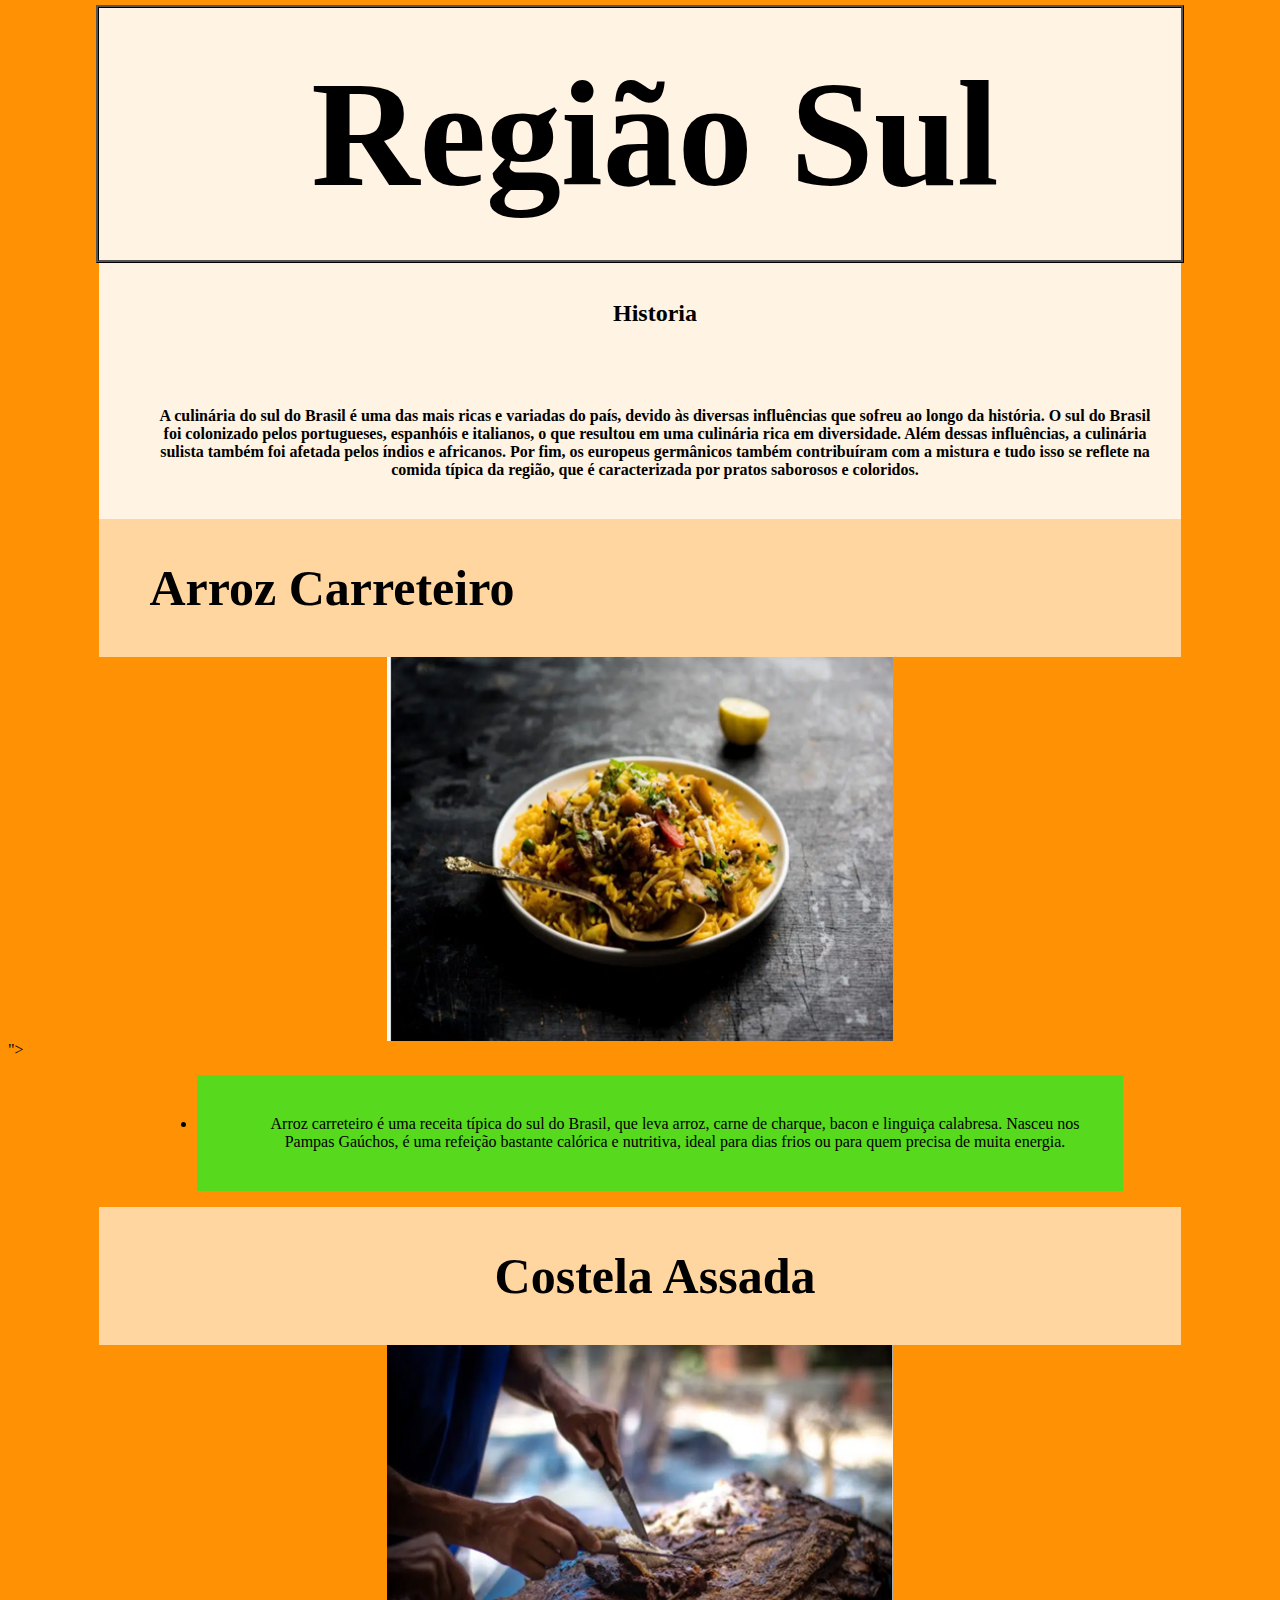
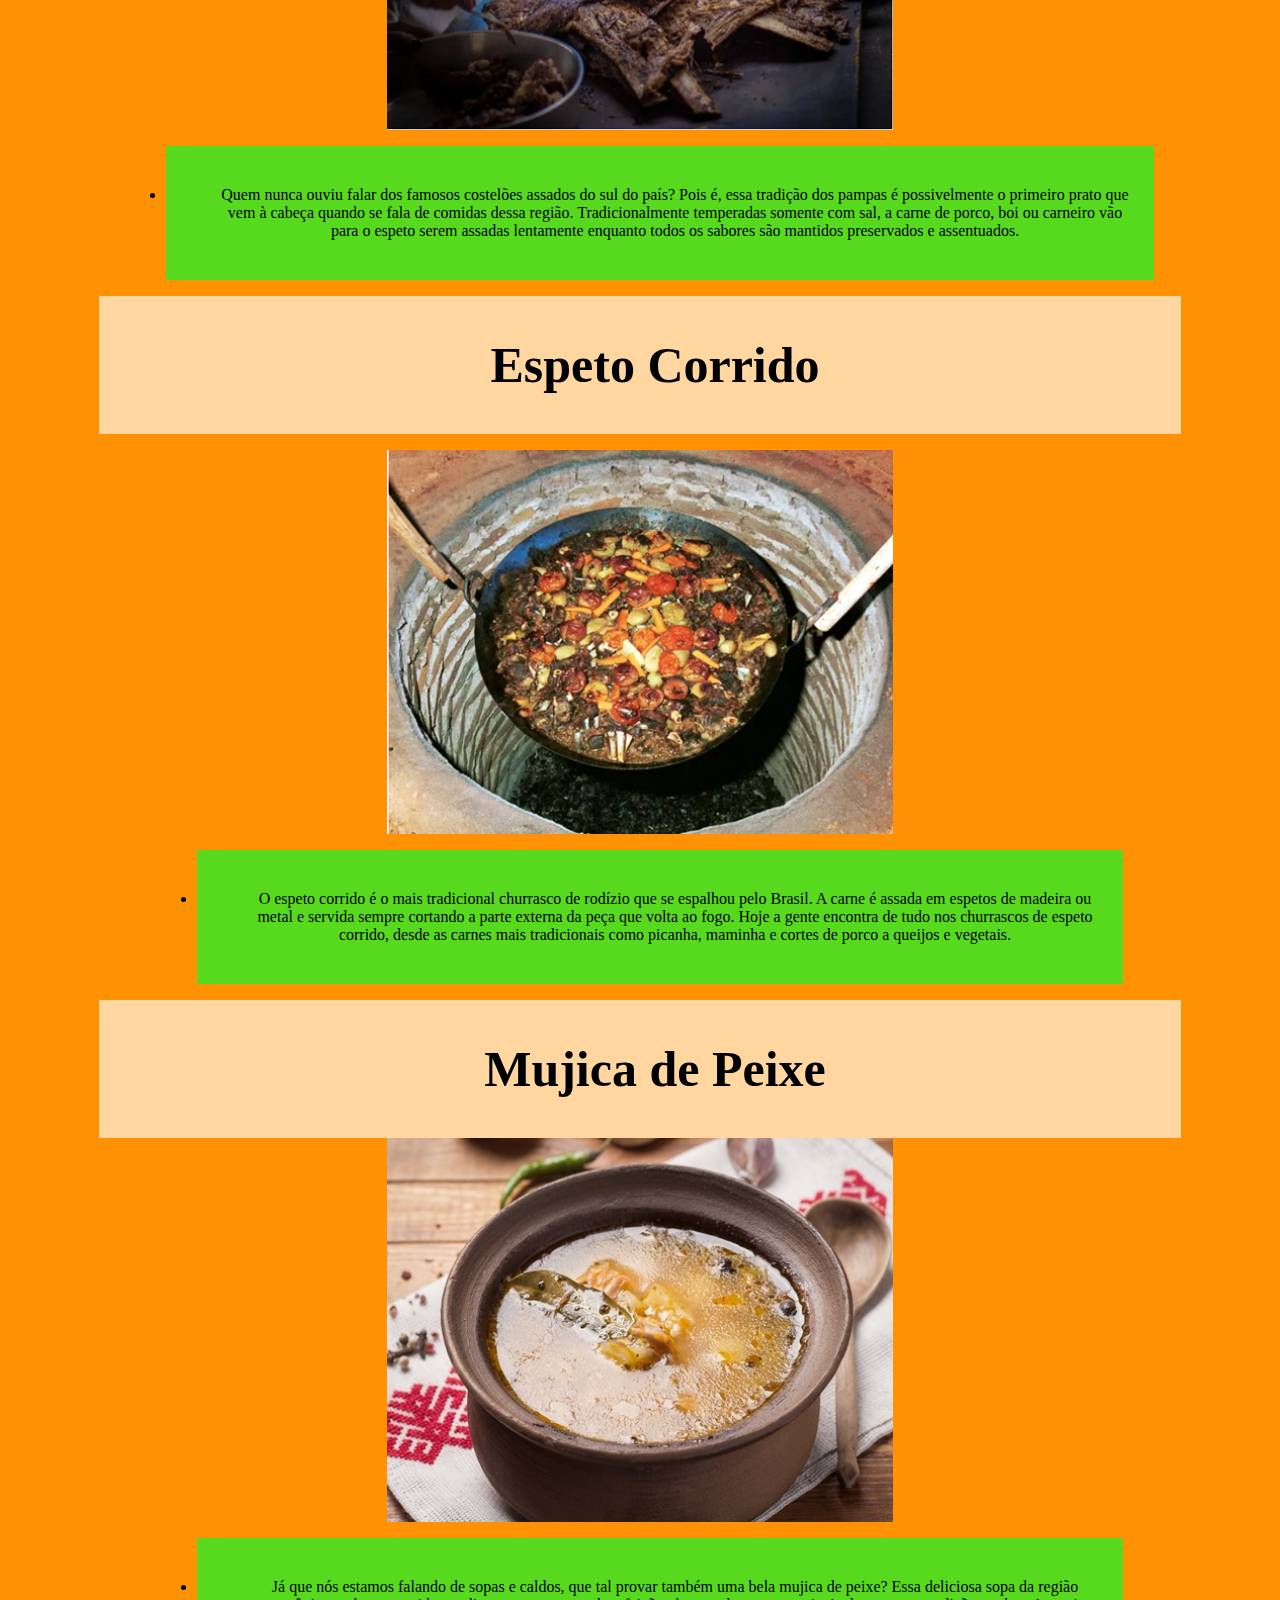
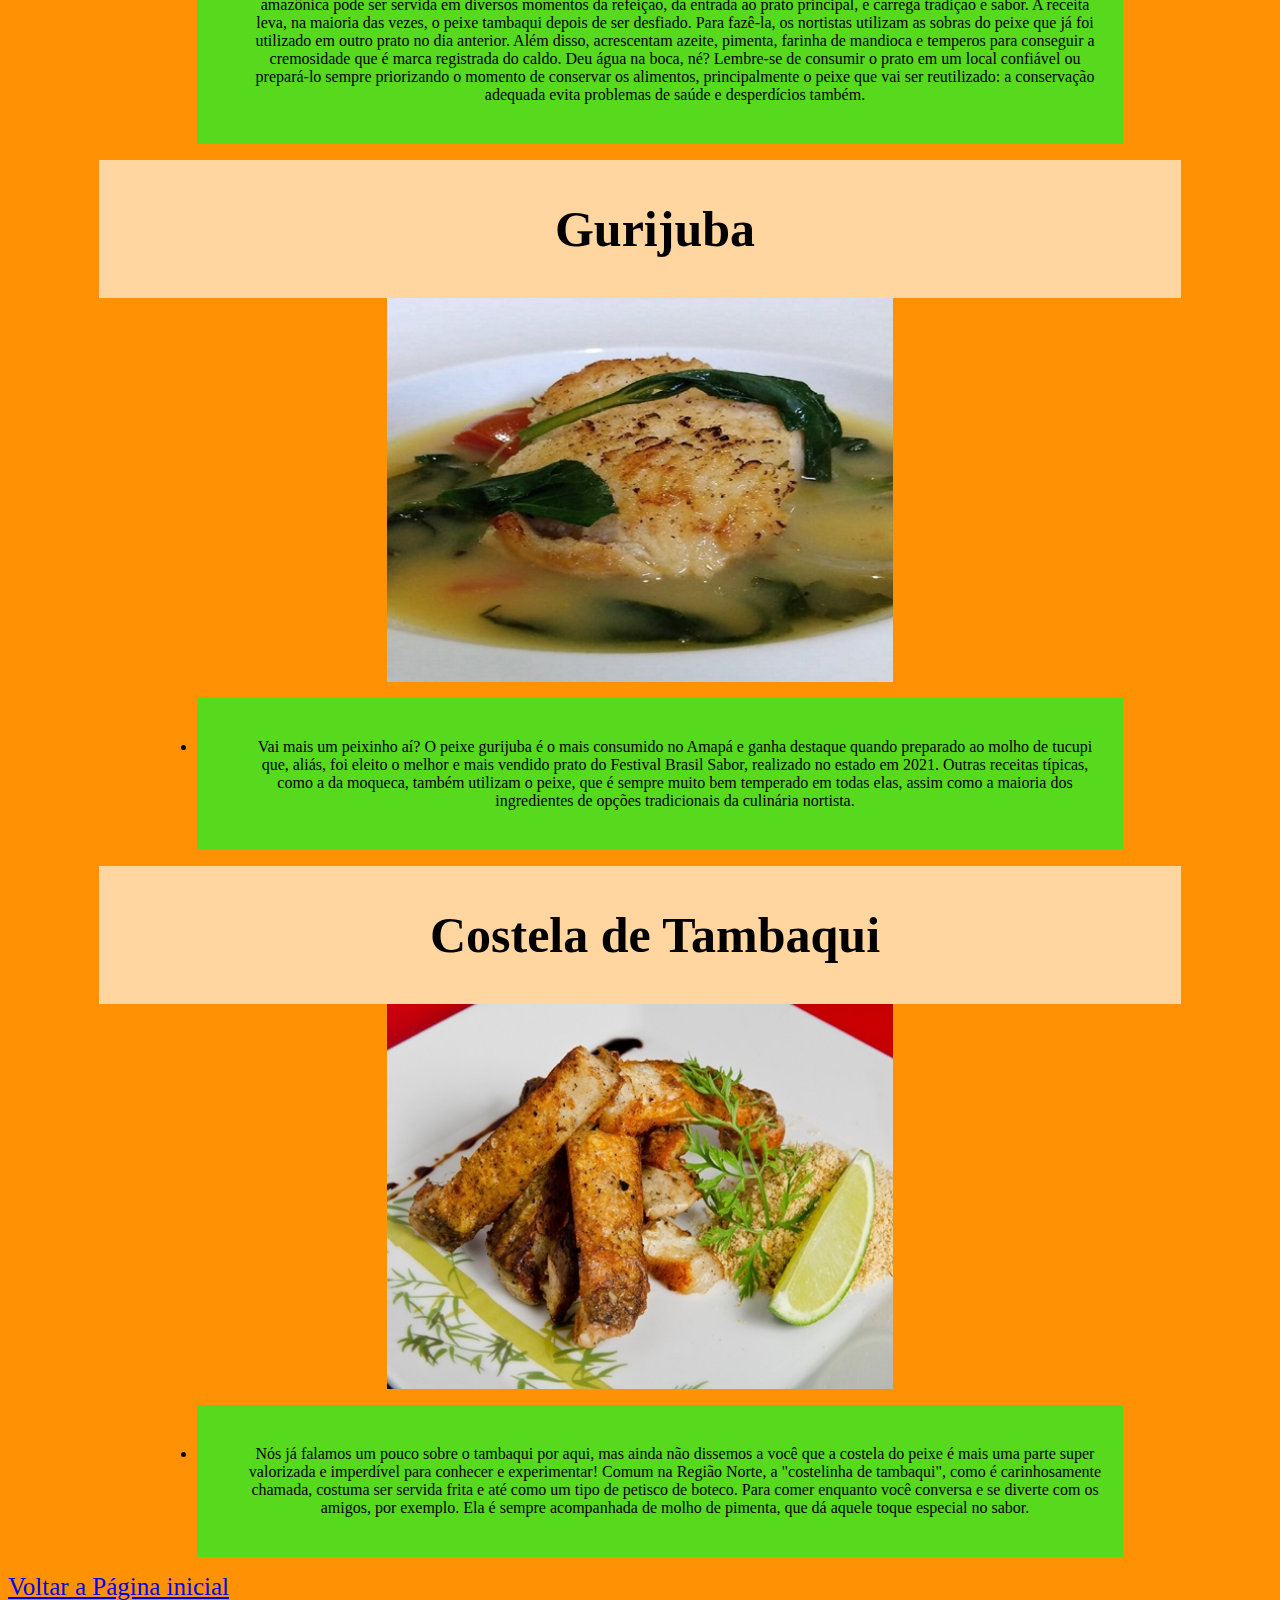
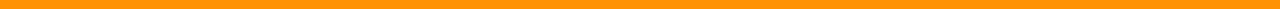
<file: Izaias Francsco da Silva Junior/sul.html>
<!DOCTYPE html>
<html lang="pt-br">

<head>
  <meta charset="UTF-8">
  <meta name="viewport" content="width=device-width, initial-scale=1.0">
  <title>RegiaoNorte</title>
  <link rel="stylesheet" href="css/sul.css">
</head>

<body style="background-color: rgb(255, 146, 4);">
  <header>
    <h1 style="text-align: center;">Região Sul</h1>
    <h2 style="text-align: center;"> Historia </h2>
    <h4 style="text-align: center; left: 100%;
        ">A culinária do sul do Brasil é uma das mais ricas e variadas do país, devido às diversas influências que
      sofreu ao longo da história. O sul do Brasil foi colonizado pelos portugueses, espanhóis e italianos, o que
      resultou em uma culinária rica em diversidade. Além dessas influências, a culinária sulista também foi afetada
      pelos índios e africanos. Por fim, os europeus germânicos também contribuíram com a mistura e tudo isso se reflete
      na comida típica da região, que é caracterizada por pratos saborosos e coloridos.</h4>

  </header>
  <main>
    <h3 style="text-align: left;">Arroz Carreteiro</h3>
    <img src="./imagens/sul/arrozCarreiteiro.png" alt="ArrozCarreteiro">">
    <ul>
      <li>Arroz carreteiro é uma receita típica do sul do Brasil, que leva arroz, carne de charque, bacon e linguiça
        calabresa.
        Nasceu nos Pampas Gaúchos, é uma refeição bastante calórica e nutritiva, ideal para dias frios ou para quem
        precisa de muita energia.</li>
    </ul>
    <h3 style="text-align: center ;">Costela Assada</h3>
    <img src="./imagens/sul/costela.png" alt="costelaassada">
    <ul>
      <li style="width: 75%;">Quem nunca ouviu falar dos famosos costelões assados do sul do país? Pois é, essa tradição
        dos pampas é possivelmente o primeiro prato que vem à cabeça quando se fala de comidas dessa região.

        Tradicionalmente temperadas somente com sal, a carne de porco, boi ou carneiro vão para o espeto serem assadas
        lentamente enquanto todos os sabores são mantidos preservados e assentuados.</li>
    </ul>
    <h3 style="text-align: center;">Espeto Corrido</h3>
    <p><img src="./imagens/sul/espetocorrido.png" alt="Espetocorrido"></p>
    <ul>
      <li>O espeto corrido é o mais tradicional churrasco de rodízio que se espalhou pelo Brasil.
        A carne é assada em espetos de madeira ou metal e servida sempre cortando a parte externa da peça que volta ao
        fogo.
        Hoje a gente encontra de tudo nos churrascos de espeto corrido, desde as carnes mais tradicionais como picanha,
        maminha e cortes de porco a queijos e vegetais.</li>
    </ul>
    <h3 style="text-align: center;">Mujica de Peixe</h3>
    <img src="imagens/norte/mujica-de-peixe.jpg" alt="Mujica de peixe" id="imgpos">
    <ul>
      <li>Já que nós estamos falando de sopas e caldos, que tal provar também uma bela mujica de peixe? Essa deliciosa
        sopa da região amazônica pode ser servida em diversos momentos da refeição, da entrada ao prato principal, e
        carrega tradição e sabor.

        A receita leva, na maioria das vezes, o peixe tambaqui depois de ser desfiado.

        Para fazê-la, os nortistas utilizam as sobras do peixe que já foi utilizado em outro prato no dia anterior. Além
        disso, acrescentam azeite, pimenta, farinha de mandioca e temperos para conseguir a cremosidade que é marca
        registrada do caldo. Deu água na boca, né?

        Lembre-se de consumir o prato em um local confiável ou prepará-lo sempre priorizando o momento de conservar os
        alimentos, principalmente o peixe que vai ser reutilizado: a conservação adequada evita problemas de saúde e
        desperdícios também.

      </li>
    </ul>

    <h3 style="text-align: center;">Gurijuba</h3>
    <img src="imagens/norte/gurijuba.jpg" alt="Guarijuba">
    <ul>
      <li>Vai mais um peixinho aí? O peixe gurijuba é o mais consumido no Amapá e ganha destaque quando preparado ao
        molho de tucupi que, aliás, foi eleito o melhor e mais vendido prato do Festival Brasil Sabor, realizado no
        estado em 2021.

        Outras receitas típicas, como a da moqueca, também utilizam o peixe, que é sempre muito bem temperado em todas
        elas, assim como a maioria dos ingredientes de opções tradicionais da culinária nortista.
      </li>
    </ul>
    <h3 style="text-align: center;">Costela de Tambaqui</h3>
    <img src="imagens/norte/costela-de-tambaqui.jpg" alt="Costela de tambaqui">
    <ul>
      <li>Nós já falamos um pouco sobre o tambaqui por aqui, mas ainda não dissemos a você que a costela do peixe é mais
        uma parte super valorizada e imperdível para conhecer e experimentar!

        Comum na Região Norte, a "costelinha de tambaqui", como é carinhosamente chamada, costuma ser servida frita e
        até como um tipo de petisco de boteco. Para comer enquanto você conversa e se diverte com os amigos, por
        exemplo.

        Ela é sempre acompanhada de molho de pimenta, que dá aquele toque especial no sabor.
      </li>
    </ul>
  </main>
  <footer>
    <a href="index.html">Voltar a Página inicial</a>
  </footer>
</body>

</html>
</file>
<file: Izaias Francsco da Silva Junior/css/main.css>
body{ 
    background-color: #747eb4;
}


header{
    background-color: #fdfbf783;
   text-align: center;
   border-radius: 10px;

}


h1{
    font-size: 80px;
}

a{
    font-size: 28px;
}

#regioes{
 padding-left: 35%;


}

#logo{
    bottom: 0%;
    padding-left: 35%;
    width: 35%;
   
}
h4{ 
    text-align: center;
    background: #fdfbf783;
    font-size: 30px;
    padding-top: 20px;
}


p{ text-align: center;
    padding-left: 2%;
    background: #fdfbf783;
    font-size: 20px;
}
</file>
<file: Izaias Francsco da Silva Junior/css/links.css>
nav {
  width: 300px;
  background: white;
  color: rgba(0, 0, 0, 0.87);
  -webkit-clip-path: circle(24px at 30px 24px);
  clip-path: circle(24px at 32px 24px);
  -webkit-transition: -webkit-clip-path 0.5625s, clip-path 0.375s;
  transition: -webkit-clip-path 0.5625s, clip-path 0.375s;
}

nav:hover {
  -webkit-transition-timing-function: ease-out;
  transition-timing-function: ease-out;
  -webkit-transition-duration: 0.75s;
  transition-duration: 0.75s;
  -webkit-clip-path: circle(390px at 225px 24px);
  clip-path: circle(390px at 150px 24px);
}

a {
  display: block;
  line-height: 50px;
  padding: 0 20px;
  color: inherit;
  cursor: pointer;
  -webkit-user-select: none;
  -moz-user-select: none;
  -ms-user-select: none;
  user-select: none;
}

a:hover { background: #ffe082; }

a:active { background: #ffca28; }

.navicon {
  padding: 23px 20px;
  cursor: pointer;
  -webkit-transform-origin: 32px 24px;
  -ms-transform-origin: 32px 24px;
  transform-origin: 32px 24px;
}

.navicon div {
  position: relative;
  width: 40px;
  height: 4px;
  background: rgba(0, 0, 0, 0.87);
}

.navicon div:before,
.navicon div:after {
  display: block;
  content: "";
  width: 40px;
  height: 4px;
  background: rgba(0, 0, 0, 0.87);
  position: absolute;
}

.navicon div:before { top: -7px; }

.navicon div:after { top: 7px; }

  img{
    padding-left: 20%;
  }
  #footer{
    padding-left: 25%;
  }
  
  h1{
    font-size: 80px;
  }
 body{
    background: #5388b9;
  }
  a{
    font-size: 25px;
}
</file>
<file: Izaias Francsco da Silva Junior/css/nod.css>
main{
    top: 50%;
    left: 80%;
}
ul{
    text-align: center;
    font-style: initial;
   
    text-align: center;
   


}
img{
    margin: auto;
    display: block;
    margin-left: auto;
    margin-right: auto;
    width: 40%;
}
li{
    width: 70%;
    margin: auto;
    background-color: rgba(0, 255, 42, 0.658) ;
    padding-top: 40px;
   padding-right: 20px;
   padding-bottom: 40px;
   padding-left: 50px;
}
h1{
    font-size: 150px;
    width: 80%;
    margin: auto;
    border: 2px rgb(219, 18, 18);
    outline: ridge;
    background-color: rgba(255, 255, 255, 0.89) ;
    padding-top: 40px;
   padding-right: 20px;
   padding-bottom: 40px;
   padding-left: 50px;
}
h2, h4{
    width: 80%;
    margin: auto;
    background-color: rgba(255, 255, 255, 0.89) ;
    padding-top: 40px;
   padding-right: 20px;
   padding-bottom: 40px;
   padding-left: 50px;
}
h3{
    width: 80%;
    margin: auto;
    background-color: rgba(255, 255, 255, 0.623) ;
    padding-top: 40px;
   padding-right: 20px;
   padding-bottom: 40px;
   padding-left: 50px;
   font-size: 50px;
}
a{
    font-size: 25px;
}
</file>
<file: Izaias Francsco da Silva Junior/css/nor.css>
main{
    top: 50%;
    left: 80%;
}
ul{
    text-align: center;
    font-style: initial;
   
    text-align: center;
   


}
img{
    margin: auto;
    display: block;
    margin-left: auto;
    margin-right: auto;
    width: 40%;
}
li{
    width: 70%;
    margin: auto;
    background-color: rgba(0, 255, 42, 0.658) ;
    padding-top: 40px;
   padding-right: 20px;
   padding-bottom: 40px;
   padding-left: 50px;
}
h1{
    font-size: 150px;
    width: 80%;
    margin: auto;
    border: 2px rgb(219, 18, 18);
    outline: ridge;
    background-color: rgba(255, 255, 255, 0.89) ;
    padding-top: 40px;
   padding-right: 20px;
   padding-bottom: 40px;
   padding-left: 50px;
}
h2, h4{
    width: 80%;
    margin: auto;
    background-color: rgba(255, 255, 255, 0.89) ;
    padding-top: 40px;
   padding-right: 20px;
   padding-bottom: 40px;
   padding-left: 50px;
}
h3{
    width: 80%;
    margin: auto;
    background-color: rgba(255, 255, 255, 0.623) ;
    padding-top: 40px;
   padding-right: 20px;
   padding-bottom: 40px;
   padding-left: 50px;
   font-size: 50px;
}
a{
    font-size: 25px;
}
</file>
<file: Izaias Francsco da Silva Junior/css/sul.css>
main{
    top: 50%;
    left: 80%;
}
ul{
    text-align: center;
    font-style: initial;
   
    text-align: center;
   


}
img{
    margin: auto;
    display: block;
    margin-left: auto;
    margin-right: auto;
    width: 40%;
}
li{
    width: 70%;
    margin: auto;
    background-color: rgba(0, 255, 42, 0.658) ;
    padding-top: 40px;
   padding-right: 20px;
   padding-bottom: 40px;
   padding-left: 50px;
}
h1{
    font-size: 150px;
    width: 80%;
    margin: auto;
    border: 2px rgb(219, 18, 18);
    outline: ridge;
    background-color: rgba(255, 255, 255, 0.89) ;
    padding-top: 40px;
   padding-right: 20px;
   padding-bottom: 40px;
   padding-left: 50px;
}
h2, h4{
    width: 80%;
    margin: auto;
    background-color: rgba(255, 255, 255, 0.89) ;
    padding-top: 40px;
   padding-right: 20px;
   padding-bottom: 40px;
   padding-left: 50px;
}
h3{
    width: 80%;
    margin: auto;
    background-color: rgba(255, 255, 255, 0.623) ;
    padding-top: 40px;
   padding-right: 20px;
   padding-bottom: 40px;
   padding-left: 50px;
   font-size: 50px;
}
a{
    font-size: 25px;
}
</file>
